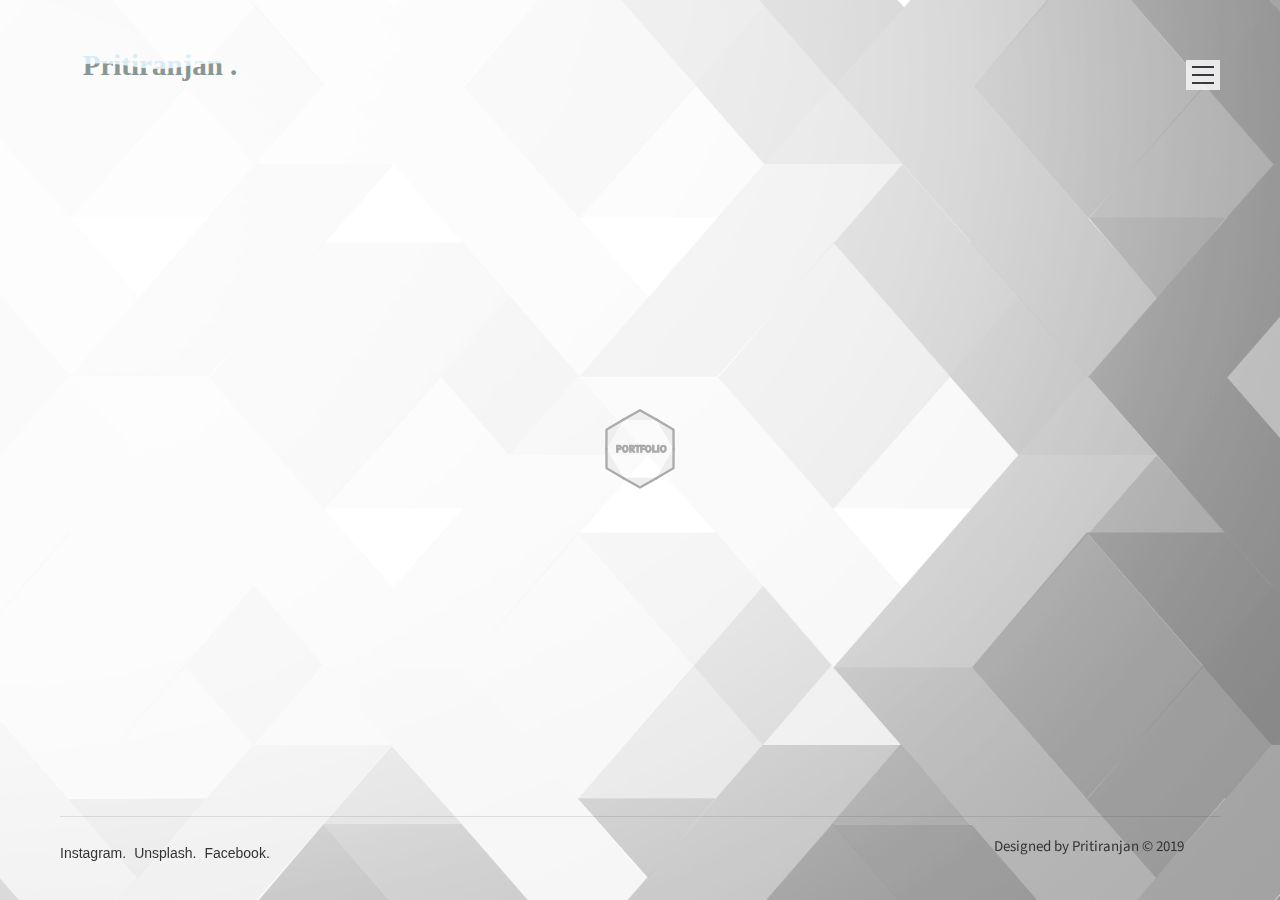
<file: index.html>
<!DOCTYPE html>
<html class="no-js">
	<head>


	<!-- Meta info -->
	<meta http-equiv="Content-Type" content="text/html;charset=utf-8">
	<meta name="viewport" content="width=device-width, initial-scale=1.0">
	<title>my website by pritiranjan</title>
	<meta content="" name="description">
	<meta name="author" content="">
	<meta name="format-detection" content="">

	<!-- Styles -->

	<link href='https://fonts.googleapis.com/css?family=Source+Sans+Pro:300,400,600' rel='stylesheet' type='text/css'>

	<link rel="stylesheet" href="https://maxcdn.bootstrapcdn.com/bootstrap/3.3.7/css/bootstrap.min.css"> 
	<link href="styles/main.css" rel="stylesheet" media="screen, print" type="text/css">
	<script src="lib/modernizr-2.6.2.js"></script>

	<style type="text/css">

  		.centered{
   		/* position:fixed;*/
			top: 50%;
			left: 50%;
   			transform: translate(-50%, -15%);
   
  			}
		@media only screen and (min-width:1000px){
		.centered{
			position:fixed;
			top: 50%;
			left: 50%;
   			transform: translate(-50%, -50%);
	
  			}

		}

		footer{
			position: fixed;
			left: 0;
			width: 100%;
			bottom: 0;
  		}

	</style>

	</head>
	<body>
		<div id="container" class="bg" style="left: 0px;">
			<section id="content" >
			
				<header>
					<div id="pfd">
						<a href="index.html">
						<div class="col-lg-3">
							<svg viewbox="0 0 100 20" style="font-weight:bold;max-width:300px;font-family:'selima' ;">
								<defs>
								<linearGradient id="gradient" x1="0" x2="0" y1="0" y2="1">
								<stop offset="5%" stop-color="#000000"/>
								<stop offset="95%" stop-color="#000000"/>
								</linearGradient>
								<pattern id="wave" x="0" y="0" width="120" height="20" patternUnits="userSpaceOnUse">
								<path id="wavePath" d="M-40 9 Q-30 7 -20 9 T0 9 T20 9 T40 9 T60 9 T80 9 T100 9 T120 9 V20 H-40z" mask="url(#mask)" fill="#5a543d"> 
								<animateTransform
								attributeName="transform"
								begin="0s"
								dur="1.5s"
								type="translate"
								from="0,0"
								to="40,0"
								repeatCount="indefinite" />
								</path>
								</pattern>
								</defs>
								<text text-anchor="middle" x="50" y="12" font-size="10" fill="url(#wave)"  fill-opacity="0.7">Pritiranjan .</text>
								<text text-anchor="middle" x="50" y="12" font-size="10" fill="#85c5e3" fill-opacity="0.3">Pritiranjan .</text>
							</svg>
						
						</div>
			
						</a>

					</div>
   					
				</header>

				<div id="">
				
					<div class="col-lg-5 centered">
						<svg version="1.1"  viewBox="0 0 320 320" fill="#eee" stroke="#aaa" stroke-linecap="round"
	 					xmlns="http://www.w3.org/2000/svg" xmlns:xlink="http://www.w3.org/1999/xlink">
  							<defs>
								<path id="r1">
	  								<animate id="p1" attributeName="d" values="m160,160l0,0 0,0;m130,110l30,-17 30,17;m130,60l30,-17 30,17;m160,20l0,0 0,0" dur="6s" repeatCount="indefinite"/>
	  								<animate attributeName="stroke-width" values="0;3;3;3;0" dur="6s" repeatCount="indefinite" begin="p1.begin"/>
								</path>
								<path id="r2">
	  								<animate attributeName="d" values="m160,160l0,0 0,0;m130,110l30,-17 30,17;m130,60l30,-17 30,17;m160,20l0,0 0,0" dur="6s" repeatCount="indefinite" begin="p1.begin+1s"/>
	  								<animate attributeName="stroke-width" values="0;3;3;3;0" dur="6s" repeatCount="indefinite" begin="p1.begin+1s"/>
								</path>
								<path id="r3">
	  								<animate attributeName="d" values="m160,160l0,0 0,0;m130,110l30,-17 30,17;m130,60l30,-17 30,17;m160,20l0,0 0,0" dur="6s" repeatCount="indefinite" begin="p1.begin+2s"/>
	  								<animate attributeName="stroke-width" values="0;3;3;3;0" dur="6s" repeatCount="indefinite" begin="p1.begin+2s"/>
								</path>
								<path id="r4">
	  								<animate id="p1" attributeName="d" values="m160,160l0,0 0,0;m130,110l30,-17 30,17;m130,60l30,-17 30,17;m160,20l0,0 0,0" dur="6s" repeatCount="indefinite" begin="p1.begin+3s"/>
	  								<animate attributeName="stroke-width" values="0;3;3;3;0" dur="6s" repeatCount="indefinite" begin="p1.begin+3s"/>
								</path>
								<path id="r5">
	  								<animate attributeName="d" values="m160,160l0,0 0,0;m130,110l30,-17 30,17;m130,60l30,-17 30,17;m160,20l0,0 0,0" dur="6s" repeatCount="indefinite" begin="p1.begin+4s"/>
	  								<animate attributeName="stroke-width" values="0;3;3;3;0" dur="6s" repeatCount="indefinite" begin="p1.begin+4s"/>
								</path>
								<path id="r6">
	  								<animate attributeName="d" values="m160,160l0,0 0,0;m130,110l30,-17 30,17;m130,60l30,-17 30,17;m160,20l0,0 0,0" dur="6s" repeatCount="indefinite" begin="p1.begin+5s"/>
	  								<animate attributeName="stroke-width" values="0;3;3;3;0" dur="6s" repeatCount="indefinite" begin="p1.begin+5s"/>
								</path>
  							</defs>
  							<use xlink:href="#r1"/>
  							<use xlink:href="#r1" transform="rotate(60 160 160)"/>
  							<use xlink:href="#r1" transform="rotate(120 160 160)"/>
  							<use xlink:href="#r1" transform="rotate(180 160 160)"/>
  							<use xlink:href="#r1" transform="rotate(240 160 160)"/>
  							<use xlink:href="#r1" transform="rotate(300 160 160)"/>
  							<use xlink:href="#r2" transform="rotate(30 160 160)"/>
  							<use xlink:href="#r2" transform="rotate(90 160 160)"/>
  							<use xlink:href="#r2" transform="rotate(150 160 160)"/>
  							<use xlink:href="#r2" transform="rotate(210 160 160)"/>
  							<use xlink:href="#r2" transform="rotate(270 160 160)"/>
  							<use xlink:href="#r2" transform="rotate(330 160 160)"/>
  							<use xlink:href="#r3"/>
  							<use xlink:href="#r3" transform="rotate(60 160 160)"/>
  							<use xlink:href="#r3" transform="rotate(120 160 160)"/>
  							<use xlink:href="#r3" transform="rotate(180 160 160)"/>
  							<use xlink:href="#r3" transform="rotate(240 160 160)"/>
  							<use xlink:href="#r3" transform="rotate(300 160 160)"/>
  							<use xlink:href="#r4" transform="rotate(30 160 160)"/>
  							<use xlink:href="#r4" transform="rotate(90 160 160)"/>
  							<use xlink:href="#r4" transform="rotate(150 160 160)"/>
  							<use xlink:href="#r4" transform="rotate(210 160 160)"/>
  							<use xlink:href="#r4" transform="rotate(270 160 160)"/>
  							<use xlink:href="#r4" transform="rotate(330 160 160)"/>
  							<use xlink:href="#r5"/>
  							<use xlink:href="#r5" transform="rotate(60 160 160)"/>
  							<use xlink:href="#r5" transform="rotate(120 160 160)"/>
  							<use xlink:href="#r5" transform="rotate(180 160 160)"/>
  							<use xlink:href="#r5" transform="rotate(240 160 160)"/>
  							<use xlink:href="#r5" transform="rotate(300 160 160)"/>
  							<use xlink:href="#r6" transform="rotate(30 160 160)"/>
  							<use xlink:href="#r6" transform="rotate(90 160 160)"/>
  							<use xlink:href="#r6" transform="rotate(150 160 160)"/>
  							<use xlink:href="#r6" transform="rotate(210 160 160)"/>
  							<use xlink:href="#r6" transform="rotate(270 160 160)"/>
  							<use xlink:href="#r6" transform="rotate(330 160 160)"/>
  							<text class="cls-2" transform="translate(129 162.04)"><tspan class="cls-5 fonc" x="15.89" y="0">PORTFOLIO</tspan></text>
						</svg>

					</div>

				</div>
			</section>

	   		<footer id="msf">
				<div class="wrapper">
				<ul id="lets-be-social">
					<li>
						<a href="https://twitter.com/" rel="external" target="_blank" title="Follow 198seven on Twitter">Instagram.</a>
					</li>
					  <li>
						<a href="http://www.pinterest.com/" rel="external" target="_blank" title="My Pinterest pins">Unsplash.</a>
					</li>
					<li>
						<a href="https://www.facebook.com/" rel="external" target="_blank" title="Be 198seven Facebook friend">Facebook.</a>
					</li>
				  
				</ul>
				
				<div id="legal">
					<span>Designed by Pritiranjan &copy; 2019 </span>
				</div>
				
				</div><!-- wrapper -->
			</footer><!-- footer -->
		</div><!-- container -->
	
	
		<nav id="toc">
			<ul>
		   <li><a href="index.html">Home.</a></li>
			<li><a href="art.html">Art.</a></li>
			<li><a href="logo.html">Logo Design.</a></li>   
			<li><a href="photography.html">Photography.</a></li>  
			<li><a href="article.html">Article.</a></li>    
			<li><a class="" href="about.html">About.</a> </li>
			<li><a href="what-i-do.html">What i do.</a> </li>
			<li><a href="images/cv.pdf">Resume</a> </li>
			</ul>
		</nav>
	   
	   
	<!--<div id="no-script">
		<div>
			<p>
				The Pyaari website is fully responsive and requires Javascript.<br>
				Please <a href="http://enable-javascript.com/">enable javascript</a> to use this site without issue.</p>
		</div>
	</div><!-- no-script -->
	
	
	<script src="ajax/jquery-1.11.0.min.js"></script>
	<script src="scripts/pyaari-main.1.0.js"></script>
	<script src="scripts/pyaari-menu.1.0.js"></script>
	<script>
		$(document).ready(function () {
			PfdMenu._ctor();
		});
	</script>
	

	<script>
		$(document).ready(function(){
		   ReadMore.init();
		})
	</script>


	</body>
</html>
</file>
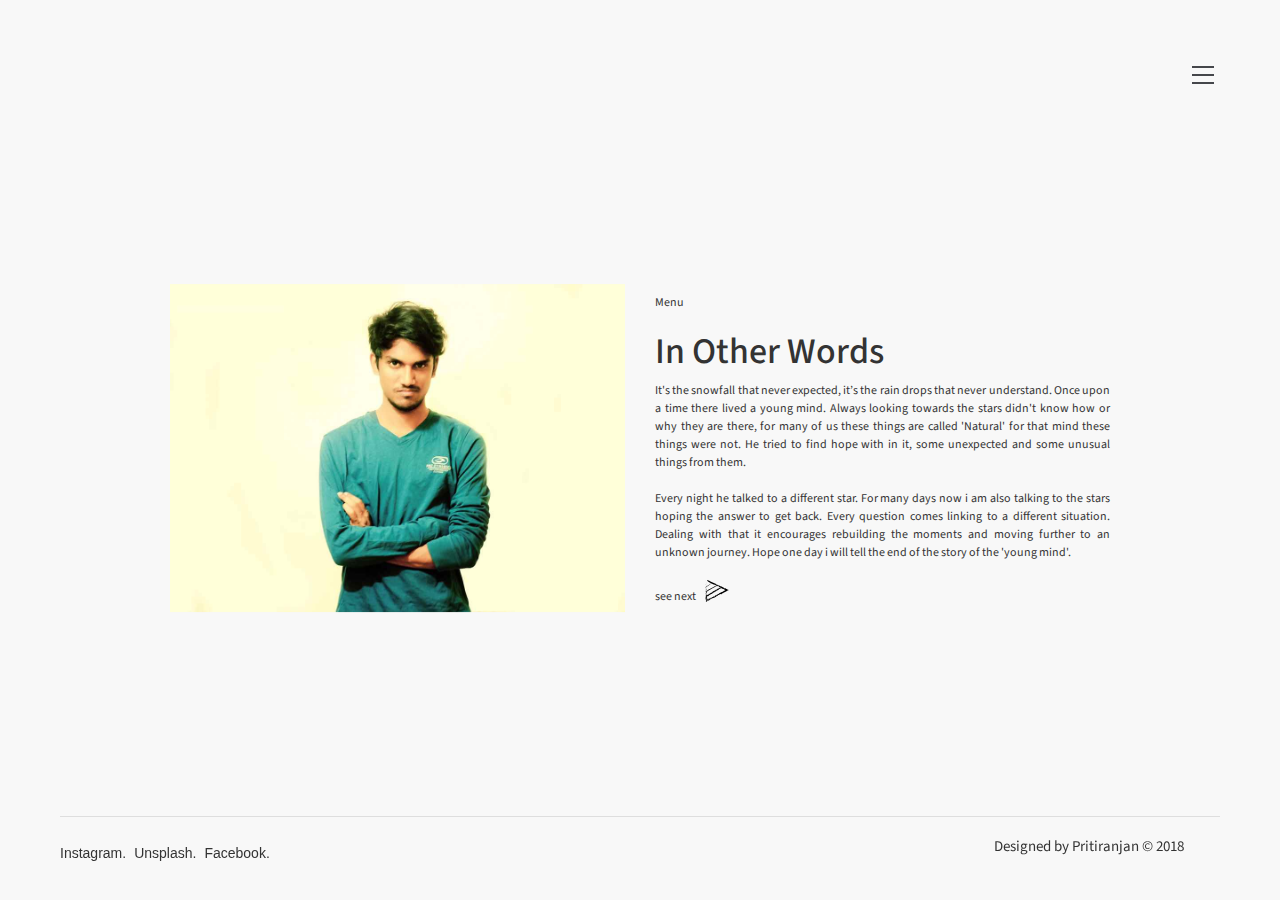
<file: about.html>
<!DOCTYPE html>
<html class="no-js">
<head>


	<!-- Meta info -->
	<meta http-equiv="Content-Type" content="text/html;charset=utf-8">
	<meta name="viewport" content="width=device-width, initial-scale=1.0">
	<title>my website by pritiranjan</title>
	<meta content="" name="description">
	<meta name="author" content="">
	<meta name="format-detection" content="">

	<!-- Styles -->

	<link href='https://fonts.googleapis.com/css?family=Source+Sans+Pro:300,400,600' rel='stylesheet' type='text/css'>

  	<link rel="stylesheet" href="https://maxcdn.bootstrapcdn.com/bootstrap/3.3.7/css/bootstrap.min.css"> 
	<link href="styles/main.css" rel="stylesheet" media="screen, print" type="text/css">
	<!--<link href="styles/style.css" rel="stylesheet" media="screen, print" type="text/css">-->
	<script src="lib/modernizr-2.6.2.js"></script>

	<style type="text/css">
		h6{
			text-align: justify;
			line-height: 18px;
			font-weight: 400;
		}
		footer{
			position: fixed;
			left: 0;
			width: 100%;
			bottom: 0;
  		}

  		.center-bar{
  			padding-top: 10%;
  		}
		.st0{font-family:'Candy Stripe (BRK)' ;
		stroke-dasharray: 1300;
		stroke-dashoffset:1300;
		animation: dash 5s linear forwards;
		fill:none;stroke:#000000;stroke-miterlimit:10;
		}

		.st1{font-size:60px;}

		@keyframes dash{
			to{
				stroke-dashoffset:0;
			}
		}
		
		.gap{
			margin-left: 2%;
		}		
		.centered{
   		position: absolute;
   		top: 50%;
   		left: 50%;
   		transform: translate(-50%, -50%);
   
  		}
  		@media screen and (max-width: 768px) {
  		.centered{
   		position: absolute;
   		top: 10%;
   		left: 0%;
   		transform: translate(0%, 0%);
   
  			}
  			footer{
			position: relative;
			left: 0;
			width: 100%;
			top: 360px;
  		}	
			}		

	</style>

</head>
<body>
	
	<div id="container" class="" style="left: 0px;">
		<section id="content" >
			
			<header>
				<div id="pfd">
					<a href="index.html">
						
					</a>
				</div>
			</header>

			<div class="container centered" style="max-width:1000px">
				
				<div class="col-lg-6">
				<!--<img class="img-responsive" src="images/work/project-detail-3.jpg">-->

					<div class="">
						<img class="img-responsive" src="images/me.jpg">
					</div>
				</div>
				<div class="col-lg-6">
				<h6><a href="index.html">Menu</a></h6>
				<h1>In Other Words</h1>
				<h6>It's the snowfall that never expected, it’s the rain drops that never understand. Once upon a time there lived a young mind. Always looking towards the stars didn't know how or why they are there, for many of us these things are called 'Natural' for that mind these things were not. He tried to find hope with in it, some unexpected and some unusual things from them.<br><br>

				Every night he talked to a different star. For many days now i am also talking to the stars hoping the answer to get back. Every question comes linking to a different situation. Dealing with that it encourages rebuilding the moments and moving further to an unknown journey. Hope one day i will tell the end of the story of the 'young mind'.
				</h6>

				<br>
				<h6 class="pull-left">see next</h6><a href="logo-dis.html"><img class="gap" src="arrow.svg" width="25"></a>


				</div>

			</div>

		</section>

	    <footer id="msf">
			<div class="wrapper">
				<ul id="lets-be-social">
					<li>
						<a href="https://twitter.com/" rel="external" target="_blank" title="Follow 198seven on Twitter">Instagram.</a>
					</li>
					  <li>
						<a href="http://www.pinterest.com/" rel="external" target="_blank" title="My Pinterest pins">Unsplash.</a>
					</li>
					<li>
						<a href="https://www.facebook.com/" rel="external" target="_blank" title="Be 198seven Facebook friend">Facebook.</a>
					</li>
				  
				</ul>
				
				<div id="legal">
					<span>Designed by Pritiranjan &copy; 2018 </span>
				</div>
				
			</div><!-- wrapper -->
		</footer><!-- footer -->

	</div><!-- container -->
	
	
	<nav id="toc">
		<ul>
		   
			<li><a href="art.html">Art.</a></li>
			<li><a href="logo.html">Logo Design.</a></li>   
			<li><a href="photography.html">Photography.</a></li>      
			<li><a class="" href="about.html">About.</a> </li>
			<li><a href="what-i-do.html">What i do.</a> </li>
			<li><a href="what-we-do.html">Resume</a> </li>
		</ul>
	</nav>
	   
	   
	<!--<div id="no-script">
		<div>
			<p>
				The Pyaari website is fully responsive and requires Javascript.<br>
				Please <a href="http://enable-javascript.com/">enable javascript</a> to use this site without issue.</p>
		</div>
	</div><!-- no-script -->
	
	
	<script src="ajax/jquery-1.11.0.min.js"></script>
	<script src="scripts/pyaari-main.1.0.js"></script>
	<script src="scripts/pyaari-menu.1.0.js"></script>
	<script>
		$(document).ready(function () {
			PfdMenu._ctor();
		});
	</script>
	

	<script>
		$(document).ready(function(){
		   ReadMore.init();
		})
	</script>


	</body>
</html>
</file>
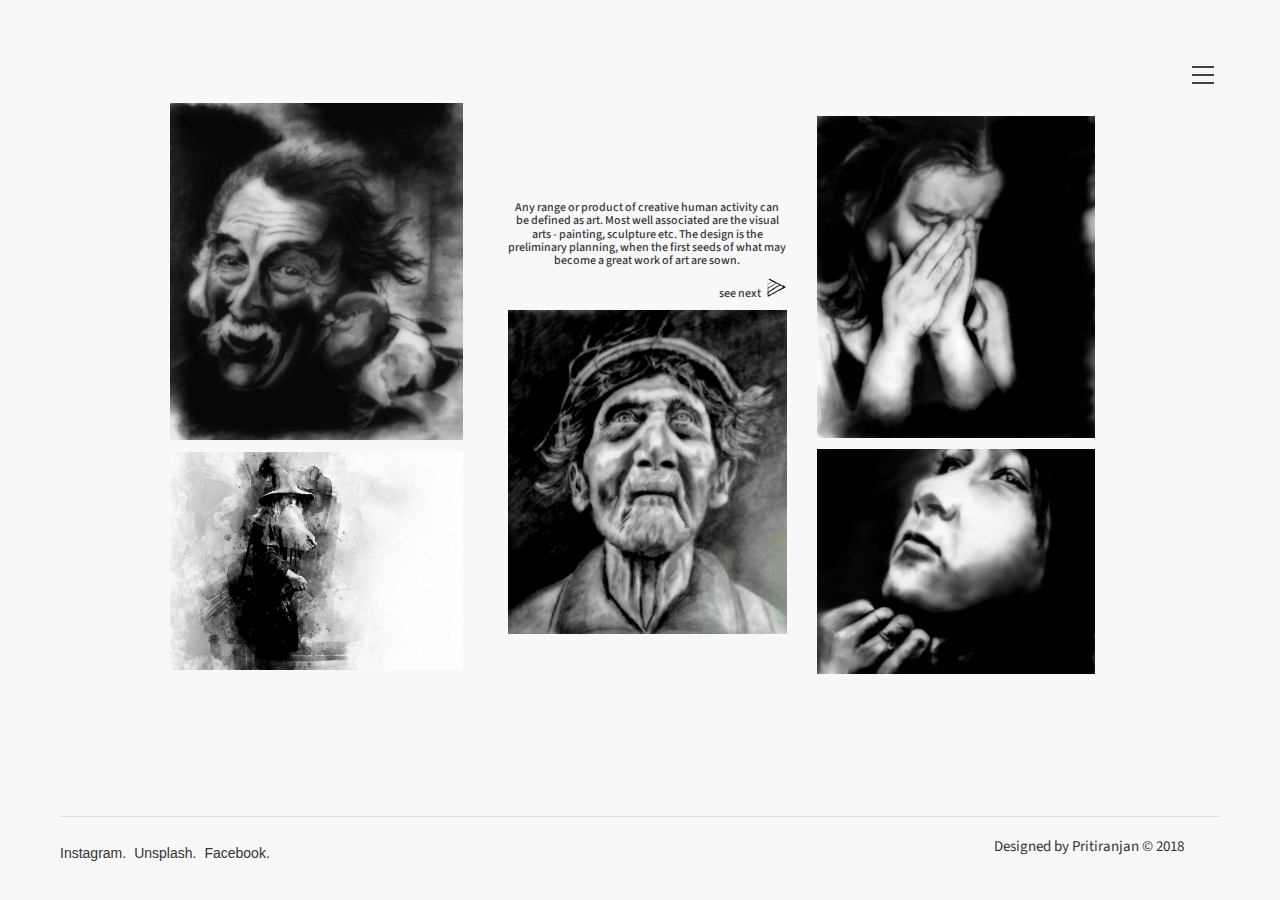
<file: art-dis.html>
<!DOCTYPE html>
<html class="no-js">
<head>


	<!-- Meta info -->
	<meta http-equiv="Content-Type" content="text/html;charset=utf-8">
	<meta name="viewport" content="width=device-width, initial-scale=1.0">
	<title>my website by pritiranjan</title>
	<meta content="" name="description">
	<meta name="author" content="">
	<meta name="format-detection" content="">

	<!-- Styles -->

	<link href='https://fonts.googleapis.com/css?family=Source+Sans+Pro:300,400,600' rel='stylesheet' type='text/css'>

  	<link rel="stylesheet" href="https://maxcdn.bootstrapcdn.com/bootstrap/3.3.7/css/bootstrap.min.css"> 
	<link href="styles/main.css" rel="stylesheet" media="screen, print" type="text/css">
	<!--<link href="styles/style.css" rel="stylesheet" media="screen, print" type="text/css">-->
	<script src="lib/modernizr-2.6.2.js"></script>

	<style type="text/css">
  		@font-face {
    font-family: 'Candy Stripe (BRK)';
    src: url('font/CandyStripeBRK.woff2') format('woff2'),
        url('font/CandyStripeBRK.woff') format('woff');
    font-weight: normal;
    font-style: normal;
}
		footer{
			position: absolute;
			left: 0;
			width: 100%;
			bottom: 0;
  		}

  		.center-bar{
  			padding-top: 8%;
  		}
		.st0{font-family:'Candy Stripe (BRK)' ;
		stroke-dasharray: 1300;
		stroke-dashoffset:1300;
		animation: dash 5s linear forwards;
		fill:none;stroke:#000000;stroke-miterlimit:10;
		}

		.st1{font-size:60px;}

		@keyframes dash{
			to{
				stroke-dashoffset:0;
			}
		}
		
		.gap{
			margin-left: 2%;
		}		
		.centered{
   		position: relative;
  			}	

  		.img-box{
  			margin-top: 4%;
  		}		
	</style>

</head>
<body>
	
	<div id="container" class="" style="left: 0px;">
		<section id="content" >
			
			<header>
				<div id="pfd">
					<a href="index.html">
						<!--<svg viewbox="0 0 100 20" style="font-weight:bold;max-width:300px;font-family:'selima' ;">
						<defs>
						<linearGradient id="gradient" x1="0" x2="0" y1="0" y2="1">
						<stop offset="5%" stop-color="#000000"/>
						<stop offset="95%" stop-color="#000000"/>
						</linearGradient>
						<pattern id="wave" x="0" y="0" width="120" height="20" patternUnits="userSpaceOnUse">
						<path id="wavePath" d="M-40 9 Q-30 7 -20 9 T0 9 T20 9 T40 9 T60 9 T80 9 T100 9 T120 9 V20 H-40z" mask="url(#mask)" fill="#5a543d"> 
						<animateTransform
							attributeName="transform"
							begin="0s"
							dur="1.5s"
							type="translate"
							from="0,0"
							to="40,0"
							repeatCount="indefinite" />
						</path>
						</pattern>
						</defs>
						<text text-anchor="middle" x="50" y="15" font-size="15" fill="url(#wave)"  fill-opacity="0.7">Pritiranjan .</text>
						<text text-anchor="middle" x="50" y="15" font-size="15" fill="#85c5e3" fill-opacity="0.3">Pritiranjan .</text>
						</svg>-->
					</a>
				</div>
			</header>

			<div class="container centered"  style="max-width:1000px">
				
				<div class="col-lg-4">
				<!--<img class="img-responsive" src="images/work/project-detail-3.jpg">-->

					<div class="">
						
						<img class="img-responsive center-bar" src="images/art/D50.jpg">
						<img class="img-responsive img-box" src="images/art/gandlaf.jpg">
					</div>
				</div>
				<div class="col-lg-8">
					
					<div class="img-box">
						<div class="col-lg-6">
							
							<a href="index.html"><svg  version="1.1" id="Layer_1" xmlns="http://www.w3.org/2000/svg" xmlns:xlink="http://www.w3.org/1999/xlink" x="0px" y="0px"
	 					viewBox="0 0 362.3 109.8" style="enable-background:new 0 0 362.3 109.8;" xml:space="preserve">
					
						<text transform="matrix(1 0 0 1 30.5627 76.1349)" class="st0 st1">Art & Design</text>
						</svg></a>
						<h6 class="text-center">
							 Any range or product of creative human activity can be defined as art. Most well associated are the visual arts - painting, sculpture etc. The design is the preliminary planning, when the first seeds of what may become a great work of art are sown.
						</h6><a href="image-show.html"><img class="gap pull-right" src="arrow.svg" width="20"><h6 class="pull-right">see next</h6></a>
						<img class="img-responsive img-box" src="images/art/D10.jpg">
						</div>
				

						<div class="col-lg-6">
							<img class="img-responsive img-box" src="images/art/D80.jpg">

							<img class="img-responsive img-box" src="images/art/D2.jpg">
						</div>
						
					</div>


				</div>

			</div>

		</section>

	    <footer id="msf">
			<div class="wrapper">
				<ul id="lets-be-social">
					<li>
						<a href="https://twitter.com/" rel="external" target="_blank" title="Follow 198seven on Twitter">Instagram.</a>
					</li>
					  <li>
						<a href="http://www.pinterest.com/" rel="external" target="_blank" title="My Pinterest pins">Unsplash.</a>
					</li>
					<li>
						<a href="https://www.facebook.com/" rel="external" target="_blank" title="Be 198seven Facebook friend">Facebook.</a>
					</li>
				  
				</ul>
				
				<div id="legal">
					<span>Designed by Pritiranjan &copy; 2018 </span>
				</div>
				
			</div><!-- wrapper -->
		</footer><!-- footer -->

	</div><!-- container -->
	
	
	<nav id="toc">
		<ul>
		    <li><a href="index.html">Home.</a></li>
			<li><a href="about.html">Art.</a></li>
			<li><a href="logo.html">Logo Design.</a></li>   
			<li><a href="photography.html">Photography.</a></li> 
			<li><a href="article.html">Article.</a></li>       
			<li><a class="" href="about.html">About.</a> </li>
			<li><a href="what-i-do.html">What i do.</a> </li>
			<li><a href="images/cv.pdf">Resume</a> </li>
		</ul>
	</nav>
	   
	   
	<!--<div id="no-script">
		<div>
			<p>
				The Pyaari website is fully responsive and requires Javascript.<br>
				Please <a href="http://enable-javascript.com/">enable javascript</a> to use this site without issue.</p>
		</div>
	</div><!-- no-script -->
	
	
	<script src="ajax/jquery-1.11.0.min.js"></script>
	<script src="scripts/pyaari-main.1.0.js"></script>
	<script src="scripts/pyaari-menu.1.0.js"></script>
	<script>
		$(document).ready(function () {
			PfdMenu._ctor();
		});
	</script>
	

	<script>
		$(document).ready(function(){
		   ReadMore.init();
		})
	</script>


	</body>
</html>
</file>
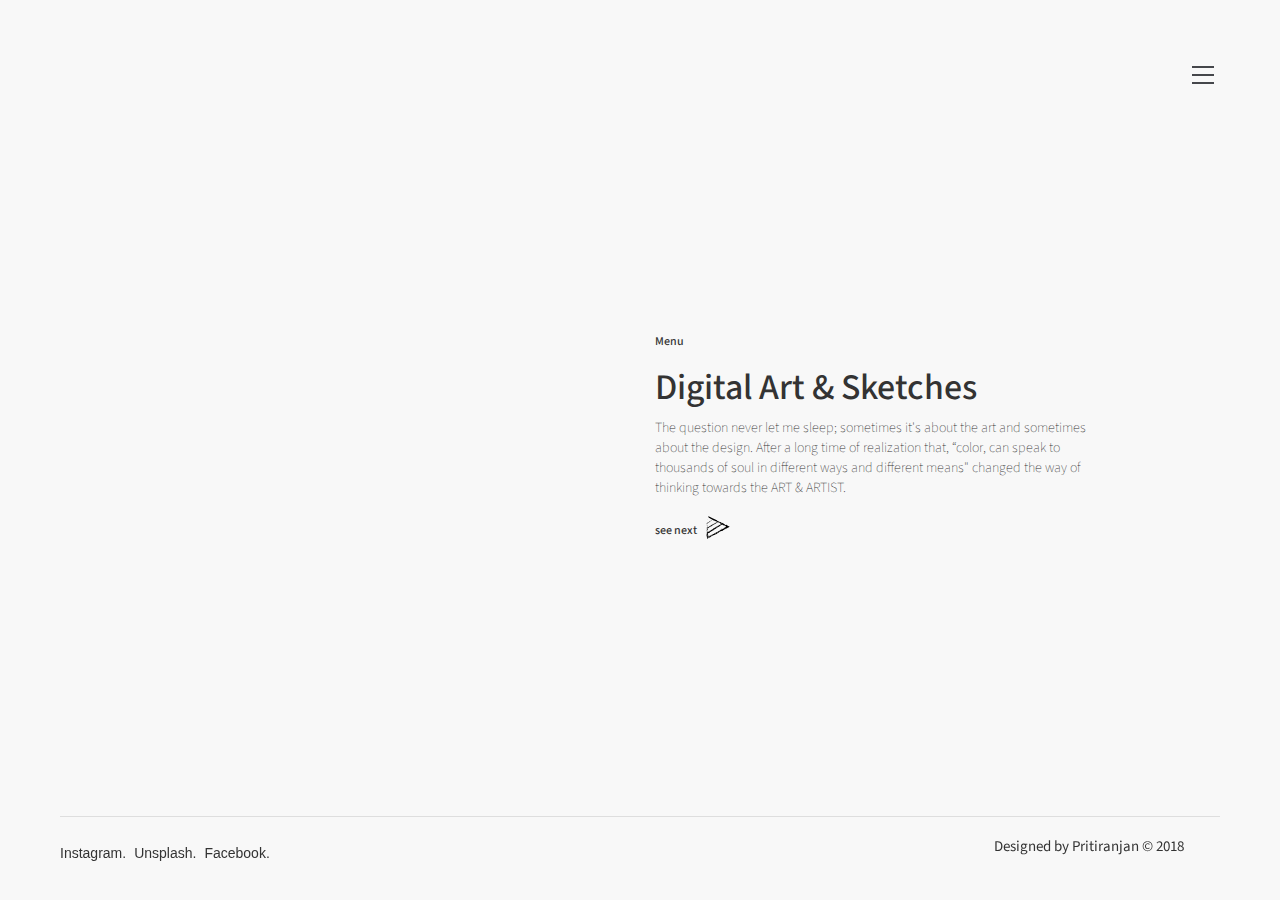
<file: art.html>
<!DOCTYPE html>
<html class="no-js">
<head>


	<!-- Meta info -->
	<meta http-equiv="Content-Type" content="text/html;charset=utf-8">
	<meta name="viewport" content="width=device-width, initial-scale=1.0">
	<title>my website by pritiranjan</title>
	<meta content="" name="description">
	<meta name="author" content="">
	<meta name="format-detection" content="">

	<!-- Styles -->

	<link href='https://fonts.googleapis.com/css?family=Source+Sans+Pro:300,400,600' rel='stylesheet' type='text/css'>

  	<link rel="stylesheet" href="https://maxcdn.bootstrapcdn.com/bootstrap/3.3.7/css/bootstrap.min.css"> 
	<link href="styles/main.css" rel="stylesheet" media="screen, print" type="text/css">
	<!--<link href="styles/style.css" rel="stylesheet" media="screen, print" type="text/css">-->
	<script src="lib/modernizr-2.6.2.js"></script>

	<style type="text/css">
  	
		footer{
			position: fixed;
			left: 0;
			width: 100%;
			bottom: 0;
  		}

  		.center-bar{
  			padding-top: 10%;
  		}
		.st0,.st1{font-family:'Candy Stripe (BRK)' ;
		stroke-dasharray: 1300;
		stroke-dashoffset:1300;
		animation: dash 5s linear forwards;
		fill:none;stroke:#000000;stroke-miterlimit:10;
		}

		

		@keyframes dash{
			to{
				stroke-dashoffset:0;
			}
		}
		
		.gap{
		margin-left: 2%;
		}		
		.centered{
   		position: absolute;
   		top: 50%;
   		left: 50%;
   		transform: translate(-50%, -50%);
   
  			}	

  		@media screen and (max-width: 768px) {
  		.centered{
   		position: absolute;
   		top: 0%;
   		left: 0%;
   		transform: translate(0%, 0%);
   
  			}	
  			footer{
			position: relative;
			left: 0;
			width: 100%;
			top: 500px;
  		}
			}		
	</style>

</head>
<body>
	
	<div id="container" class="" style="left: 0px;">
		<section id="content" >
			
			<header>
				<div id="pfd">
					<a href="index.html">
						
					</a>
				</div>
			</header>

			<div class="container centered" style="max-width:1000px">
				
				<div class="col-lg-4 col-lg-offset-2">
				<!--<img class="img-responsive" src="images/work/project-detail-3.jpg">-->

					<div class="">
						<svg version="1.1" id="Layer_1" xmlns="http://www.w3.org/2000/svg" xmlns:xlink="http://www.w3.org/1999/xlink" x="0px" y="0px"
	 viewBox="0 0 220 331" style="enable-background:new 0 0 220 331;" xml:space="preserve">

<image style="display:none;overflow:visible;"  xlink:href="[data-uri]" transform="matrix(1.0833 0 0 1.0833 -100 -43)">
</image>
<polygon class="st0" points="32.5,18.5 57.5,39.5 85.4,79.5 96.5,95.5 107.5,113.5 119.5,94.5 131.5,77.5 158.5,38.5 185.5,16.5 
	194.5,45.5 203.5,104.5 190.5,119.5 204.5,135.5 197.5,184.5 204.5,216.5 194.5,223.5 190.5,248.5 174.5,255.5 173.5,259.5 
	107.5,318.5 40.5,256.5 42.5,252.5 29.5,242.5 25.5,214.5 11.5,202.5 20.5,169.5 13.5,131.5 27.5,114.5 19.5,98.5 22.5,45.5 "/>
<line class="st0" x1="85.5" y1="79.5" x2="109.5" y2="72.5"/>
<polygon class="st0" points="127.5,90.5 179.5,30.5 179.5,44.5 135.5,113.5 "/>
<polygon class="st0" points="36.5,31.5 34.5,49.5 49.5,82.5 80.5,117.5 77.5,83.5 "/>
<polygon class="st0" points="27.1,116.4 41.2,139.5 63.5,121.4 27.1,114.3 21,62 37.2,101.3 "/>
<polygon class="st0" points="107.5,113.5 93.5,133.5 85.5,203.5 108.5,173.5 127.5,204.5 120.5,130.5 "/>
<polygon class="st0" points="106.5,139.5 95.5,154.5 108.5,173.5 120.5,153.5 "/>
<path class="st0" d="M31.5,125l-11,44.5l8,7l14-17l6,8l2,14l6-9l8,4l25.5-15l-0.5-2l-8-5c0,0-9,15-21,0c-12,2-12,2-12,2l0,0l5-6
	l-12-11L31.5,125z"/>
<path class="st0" d="M125.5,159.5l6-3c0,0,13,14,22-3c7,1,9,2,9,2l-2,25l-7-10l-4,6L125.5,159.5z"/>
<polygon class="st0" points="150.5,121.5 177.5,108.5 190.5,119.5 "/>
<polygon class="st0" points="150.5,121.5 171.5,138.5 162.5,155.5 186.5,190.5 156.5,219.5 155.5,228.5 177.5,222.5 174.5,236.5 
	204.5,216.5 184.5,128.5 190.5,119.5 "/>
<polygon class="st0" points="28.5,176.5 56.5,217.5 69.5,211.5 69.5,234.5 58.9,228.3 57.5,227.5 42.5,219.5 "/>
<polygon class="st0" points="89.5,168.5 80.5,173.5 68.5,193.5 69.5,211.5 84.5,205.5 "/>
<polygon class="st0" points="124,168 133.2,170.9 145.5,192.5 143.5,214 127.5,204.5 "/>
<path class="st0" d="M120.5,130.5l15-17l5-6.5c0,0,11,4.5,5,13.5s-22,32-22,32L120.5,130.5z"/>
<path class="st0" d="M80.5,117.5l12,14l-1.5,21l-25.5-30c0,0-9-19,9-12.5"/>
<path class="st0" d="M86.6,203l20.3-9.2c0.4-0.2,0.8-0.1,1.1,0l18.8,10.3c0.5,0.2,0.7,0.7,0.6,1.3c-0.2,1.6-1.2,4.8-4.9,5.9
	c-0.5,0.2-0.9,0.7-0.9,1.2c0.1,3.6-2.1,17-14.1,19c-1.8-0.4-12.9-2.3-15.9-16.2c0-0.3-0.2-0.5-0.3-0.7c-0.3-0.2-0.7-1-1.3-2.1
	c-0.3-0.5-0.6-1-0.8-1.6c-1.1-2.2-2.4-4.9-3.1-6.3C85.7,204,86,203.3,86.6,203z"/>
<path class="st0" d="M107.2,206l11.7,4.7c1.3,0.5,2,1.8,1.9,3.1v0c-0.2,2.1-2.3,3.4-4.2,2.6l-8.5-3.4c-0.7-0.3-1.6-0.3-2.3,0
	l-8.8,3.6c-1.3,0.5-2.8,0.1-3.7-1l0,0c-1.2-1.6-0.6-3.8,1.2-4.7l10.3-4.8C105.6,205.7,106.5,205.7,107.2,206z"/>
<polyline class="st0" points="53.5,150.5 66.5,145.5 79.5,146.5 86.1,151.8 89.5,154.5 87.5,159.5 "/>
<polyline class="st0" points="123.5,157.5 135.5,147.5 151.5,146.5 163.5,153.5 "/>
<polyline class="st0" points="57.5,227.5 64.5,259.5 107.5,253.5 151.5,259.5 155.5,228.5 145.5,236.5 143.5,215.5 156.5,219.5 "/>
<path class="st0" d="M69.5,234.5c0,0,16,20,37,1c15,9,21,19,39,1"/>
<path class="st0" d="M85,244c0,0,18.2,14,37.5,1.6"/>
<polyline class="st0" points="67.5,259.5 105.5,306.5 151.5,259.5 "/>
<line class="st0" x1="107.5" y1="253" x2="105.5" y2="306.5"/>
<polyline class="st0" points="83.5,280 107.5,253.5 129.5,281.5 "/>
<polyline class="st0" points="177.5,222.5 186.5,190.5 203.5,214 "/>
<line class="st0" x1="96" y1="94" x2="80" y2="115.5"/>
<polyline class="st0" points="133.5,115 119.2,93.7 109,73 109,73 "/>
<polyline class="st0" points="96.5,95.5 109.5,72.5 129.5,79.5 "/>
<polyline class="st0" points="42.5,219.5 43,257.5 64.5,259.5 "/>
<polyline class="st0" points="152,259.5 173.5,259.5 174.5,236.5 "/>
<path class="st0" d="M68.5,145.5c0,0-3,6,4,10c0,0,7,1,7-9"/>
<path class="st0" d="M135.5,147.5c0,0-2,10,7,9c0,0,5,0,5-10"/>
<line class="st0" x1="48.5" y1="156.5" x2="48.5" y2="167.5"/>
<line class="st0" x1="177.5" y1="108.5" x2="196" y2="60"/>
<line class="st0" x1="55" y1="176" x2="68.5" y2="193.5"/>
<line class="st0" x1="158.5" y1="176.5" x2="145" y2="198.5"/>
<line class="st0" x1="166.5" y1="161.5" x2="161.5" y2="171"/>
<line class="st0" x1="39.5" y1="163.5" x2="46.5" y2="164.5"/>
<line class="st0" x1="37.5" y1="165.5" x2="48.5" y2="167.5"/>
<line class="st0" x1="35.5" y1="167.5" x2="48.5" y2="169.5"/>
<line class="st0" x1="33.5" y1="170.5" x2="34.5" y2="169.5"/>
<line class="st0" x1="34.5" y1="169.5" x2="48.5" y2="171.5"/>
<line class="st0" x1="32.5" y1="171.5" x2="49.5" y2="174.5"/>
<line class="st0" x1="30.5" y1="174.5" x2="49.5" y2="177.5"/>
<line class="st0" x1="28.5" y1="176.5" x2="50.5" y2="181.5"/>
<line class="st0" x1="50.5" y1="181.5" x2="59.5" y2="182.5"/>
<line class="st0" x1="52.5" y1="178.5" x2="57.5" y2="179.5"/>
<line class="st0" x1="31.5" y1="180.5" x2="63.5" y2="186.5"/>
<line class="st0" x1="33.5" y1="184.5" x2="66.5" y2="190.5"/>
<line class="st0" x1="37.5" y1="189.5" x2="68.5" y2="195.5"/>
<line class="st0" x1="40.5" y1="193.5" x2="68.5" y2="199.5"/>
<line class="st0" x1="43.5" y1="197.5" x2="69.5" y2="202.5"/>
<line class="st0" x1="45.5" y1="201.5" x2="69.5" y2="206.5"/>
<line class="st0" x1="48.5" y1="206.5" x2="68.5" y2="211.5"/>
<line class="st0" x1="47.5" y1="204.5" x2="69.5" y2="209.5"/>
<line class="st0" x1="51.5" y1="209.5" x2="65.5" y2="213.5"/>
<line class="st0" x1="53.5" y1="212.5" x2="62.5" y2="214.5"/>
<line class="st0" x1="143.5" y1="213.5" x2="163.5" y2="212.5"/>
<line class="st0" x1="145.5" y1="200.5" x2="180.5" y2="196.5"/>
<line class="st0" x1="144.5" y1="203.5" x2="175.5" y2="200.5"/>
<line class="st0" x1="145.5" y1="196.5" x2="186.5" y2="190.5"/>
<line class="st0" x1="149.5" y1="191.5" x2="183.5" y2="186.5"/>
<line class="st0" x1="152.5" y1="186.5" x2="180.5" y2="181.5"/>
<line class="st0" x1="156.5" y1="180.5" x2="160.5" y2="180.5"/>
<line class="st0" x1="161.5" y1="180.5" x2="176.5" y2="177.5"/>
<line class="st0" x1="161.5" y1="174.5" x2="173.5" y2="171.5"/>
<line class="st0" x1="161.5" y1="170.5" x2="170.5" y2="168.5"/>
<line class="st0" x1="163.5" y1="166.5" x2="168.5" y2="165.5"/>
<line class="st0" x1="144.5" y1="209.5" x2="167.5" y2="208.5"/>
<line class="st0" x1="144.5" y1="206.5" x2="171.5" y2="204.5"/>
<line class="st0" x1="147.5" y1="216.5" x2="160.5" y2="215.5"/>
<line class="st0" x1="154.5" y1="183.5" x2="178.5" y2="179.5"/>
<line class="st0" x1="151.5" y1="188.5" x2="181.5" y2="184.5"/>
<line class="st0" x1="161.5" y1="177.5" x2="175.5" y2="174.5"/>
<line class="st0" x1="129.5" y1="88.5" x2="138.5" y2="109.5"/>
<line class="st0" x1="131.5" y1="86.5" x2="141.5" y2="104.5"/>
<line class="st0" x1="134.5" y1="82.5" x2="143.5" y2="99.5"/>
<line class="st0" x1="137.5" y1="79.5" x2="146.5" y2="95.5"/>
<line class="st0" x1="139.5" y1="76.5" x2="149.5" y2="92.5"/>
<line class="st0" x1="142.5" y1="73.5" x2="151.5" y2="88.5"/>
<line class="st0" x1="145.5" y1="70.5" x2="153.5" y2="85.5"/>
<line class="st0" x1="147.5" y1="66.5" x2="155.5" y2="81.5"/>
<line class="st0" x1="150.5" y1="64.5" x2="157.5" y2="78.5"/>
<line class="st0" x1="152.5" y1="61.5" x2="159.5" y2="75.5"/>
<line class="st0" x1="155.5" y1="58.5" x2="161.5" y2="72.5"/>
<line class="st0" x1="157.5" y1="55.5" x2="163.5" y2="69.5"/>
<line class="st0" x1="159.5" y1="53.5" x2="165.5" y2="66.5"/>
<line class="st0" x1="161.5" y1="50.5" x2="167.5" y2="62.5"/>
<line class="st0" x1="163.5" y1="49.5" x2="169.5" y2="60.5"/>
<line class="st0" x1="165.5" y1="46.5" x2="171.5" y2="57.5"/>
<line class="st0" x1="167.5" y1="44.5" x2="173.5" y2="54.5"/>
<line class="st0" x1="169.5" y1="41.5" x2="175.5" y2="50.5"/>
<line class="st0" x1="171.5" y1="39.5" x2="177.5" y2="47.5"/>
<line class="st0" x1="173.5" y1="37.5" x2="179.5" y2="45.5"/>
<line class="st0" x1="175.5" y1="35.5" x2="179.5" y2="41.5"/>
<line class="st0" x1="176.5" y1="33.5" x2="179.5" y2="36.5"/>
<line class="st0" x1="77.5" y1="83.5" x2="67.5" y2="102.5"/>
<line class="st0" x1="77.5" y1="90.5" x2="69.5" y2="104.5"/>
<line class="st0" x1="78.5" y1="95.5" x2="71.5" y2="106.5"/>
<line class="st0" x1="79.5" y1="100.5" x2="73.5" y2="108.5"/>
<line class="st0" x1="79.5" y1="105.5" x2="74.5" y2="111.5"/>
<line class="st0" x1="79.5" y1="109.5" x2="76.5" y2="112.5"/>
<line class="st0" x1="75.5" y1="81.5" x2="64.5" y2="99.5"/>
<line class="st0" x1="73.5" y1="78.5" x2="61.5" y2="95.5"/>
<line class="st0" x1="70.5" y1="75.5" x2="58.5" y2="92.5"/>
<line class="st0" x1="67.5" y1="71.5" x2="55.5" y2="88.5"/>
<line class="st0" x1="64.5" y1="67.5" x2="52.5" y2="85.5"/>
<line class="st0" x1="62.5" y1="64.5" x2="49.5" y2="83.5"/>
<line class="st0" x1="59.5" y1="61.5" x2="47.5" y2="78.5"/>
<line class="st0" x1="57.5" y1="58.5" x2="46.5" y2="75.5"/>
<line class="st0" x1="54.5" y1="54.5" x2="44.5" y2="71.5"/>
<line class="st0" x1="52.5" y1="51.5" x2="42.5" y2="66.5"/>
<line class="st0" x1="50.5" y1="48.5" x2="40.5" y2="62.5"/>
<line class="st0" x1="47.5" y1="45.5" x2="38.5" y2="57.5"/>
<line class="st0" x1="45.5" y1="42.5" x2="36.5" y2="54.5"/>
<line class="st0" x1="42.5" y1="39.5" x2="34.5" y2="49.5"/>
<line class="st0" x1="40.5" y1="36.5" x2="35.5" y2="42.5"/>
<line class="st0" x1="69.5" y1="146" x2="69.5" y2="153.5"/>
<line class="st0" x1="71.5" y1="145.5" x2="71.5" y2="154.5"/>
<line class="st0" x1="73.5" y1="145.5" x2="73.5" y2="155"/>
<line class="st0" x1="75.5" y1="146.5" x2="75.5" y2="155"/>
<line class="st0" x1="137.5" y1="147.5" x2="137.5" y2="155.5"/>
<line class="st0" x1="139.5" y1="147.5" x2="139.5" y2="156.5"/>
<line class="st0" x1="141.5" y1="147.5" x2="141.5" y2="156.5"/>
<line class="st0" x1="143.5" y1="147.5" x2="143.5" y2="156.5"/>
<line class="st0" x1="77.5" y1="146.5" x2="77.5" y2="153.5"/>
<line class="st0" x1="145.5" y1="147.5" x2="145.5" y2="154.5"/>
<line class="st0" x1="95.5" y1="216.5" x2="95.5" y2="223.5"/>
<line class="st0" x1="98.5" y1="215.5" x2="98.5" y2="226.5"/>
<line class="st0" x1="101.5" y1="214.5" x2="101.5" y2="229.5"/>
<line class="st0" x1="109.5" y1="213.5" x2="109.5" y2="231.5"/>
<line class="st0" x1="113.5" y1="215.5" x2="113.5" y2="228.5"/>
<line class="st0" x1="116.5" y1="216.5" x2="116.5" y2="226.5"/>
<line class="st0" x1="105.5" y1="213" x2="105.5" y2="231"/>
<line class="st0" x1="119.5" y1="215.5" x2="119.5" y2="221.5"/>
<line class="st0" x1="107.5" y1="257.5" x2="85.5" y2="281.5"/>
<line class="st0" x1="106.5" y1="262.5" x2="88.5" y2="284.5"/>
<line class="st0" x1="106.5" y1="267.5" x2="90.5" y2="287.5"/>
<line class="st0" x1="106.5" y1="273.5" x2="92.5" y2="290.5"/>
<line class="st0" x1="106.5" y1="278.5" x2="94.5" y2="293.5"/>
<line class="st0" x1="106.5" y1="283.5" x2="97.5" y2="295.5"/>
<line class="st0" x1="106.5" y1="288.5" x2="99.5" y2="299.5"/>
<line class="st0" x1="106.5" y1="293.5" x2="101.5" y2="301.5"/>
<line class="st0" x1="107.5" y1="258.5" x2="127.5" y2="283.5"/>
<line class="st0" x1="107.5" y1="262.5" x2="124.5" y2="286.5"/>
<line class="st0" x1="106.5" y1="267.5" x2="122.5" y2="289.5"/>
<line class="st0" x1="106.5" y1="273.5" x2="119.5" y2="291.5"/>
<line class="st0" x1="106.5" y1="278.5" x2="117.5" y2="294.5"/>
<line class="st0" x1="106.5" y1="283.5" x2="115.5" y2="296.5"/>
<line class="st0" x1="105.5" y1="288.5" x2="112.5" y2="298.5"/>
<line class="st0" x1="105.5" y1="293.5" x2="110.5" y2="302.5"/>
<line class="st0" x1="100.5" y1="147.5" x2="100.5" y2="160.5"/>
<line class="st0" x1="107.5" y1="140.5" x2="108.5" y2="173.5"/>
<line class="st0" x1="111.5" y1="144.5" x2="112.5" y2="166.5"/>
<line class="st0" x1="115.5" y1="148.5" x2="116.5" y2="159.5"/>
<line class="st0" x1="104.5" y1="141.5" x2="104.5" y2="166.5"/>
<line class="st0" x1="91.5" y1="243.5" x2="91.5" y2="247.5"/>
<line class="st0" x1="96.5" y1="242.5" x2="96.5" y2="249.5"/>
<line class="st0" x1="100.5" y1="240.5" x2="100.5" y2="250.5"/>
<line class="st0" x1="104.5" y1="236.5" x2="104.5" y2="250.5"/>
<line class="st0" x1="108.5" y1="236.5" x2="108.5" y2="250"/>
<line class="st0" x1="116.5" y1="242.5" x2="116.5" y2="248.5"/>
<line class="st0" x1="112.5" y1="240" x2="112.5" y2="249.5"/>
<line class="st0" x1="70.5" y1="108.5" x2="64.5" y2="119.5"/>
<line class="st0" x1="74.5" y1="111.5" x2="67.5" y2="124.5"/>
<line class="st0" x1="78.5" y1="115.5" x2="71.5" y2="129.5"/>
<line class="st0" x1="82.5" y1="119.5" x2="75.5" y2="134.5"/>
<line class="st0" x1="85.5" y1="122.5" x2="78.5" y2="138.5"/>
<line class="st0" x1="88.5" y1="126.5" x2="82.5" y2="141.5"/>
<line class="st0" x1="91.5" y1="130.5" x2="85.5" y2="146.5"/>
<line class="st0" x1="120.5" y1="129.5" x2="128.5" y2="145.5"/>
<line class="st0" x1="123.5" y1="126.5" x2="131.5" y2="141.5"/>
<line class="st0" x1="126.5" y1="123.5" x2="134.5" y2="135.5"/>
<line class="st0" x1="129.5" y1="119.5" x2="137.5" y2="132.5"/>
<line class="st0" x1="132.5" y1="116.5" x2="140.5" y2="126.5"/>
<line class="st0" x1="135.5" y1="112.5" x2="144.5" y2="121.5"/>
<line class="st0" x1="139.5" y1="109.5" x2="147.5" y2="116.5"/>
</svg>
					</div>
				</div>
				<div class="col-lg-6 center-bar">
				<h6><a href="index.html">Menu</a></h6>
				<h1>Digital Art & Sketches</h1>
				<h5>The question never let me sleep; sometimes it's about the art and sometimes about the design. After a long time of realization that, “color, can speak to thousands of soul in different ways and different means" changed the way of thinking towards the ART & ARTIST.</h5>

				<br>
				<h6 class="pull-left">see next</h6><a href="art-dis.html"><img class="gap" src="arrow.svg" width="25"></a>


				</div>

			</div>

		</section>

	    <footer id="msf">
			<div class="wrapper">
				<ul id="lets-be-social">
					<li>
						<a href="https://twitter.com/" rel="external" target="_blank" title="Follow 198seven on Twitter">Instagram.</a>
					</li>
					  <li>
						<a href="http://www.pinterest.com/" rel="external" target="_blank" title="My Pinterest pins">Unsplash.</a>
					</li>
					<li>
						<a href="https://www.facebook.com/" rel="external" target="_blank" title="Be 198seven Facebook friend">Facebook.</a>
					</li>
				  
				</ul>
				
				<div id="legal">
					<span>Designed by Pritiranjan &copy; 2018 </span>
				</div>
				
			</div><!-- wrapper -->
		</footer><!-- footer -->

	</div><!-- container -->
	
	
	<nav id="toc">
		<ul>
		    <li><a href="index.html">Home.</a></li>
			<li><a href="art.html">Art.</a></li>
			<li><a href="logo.html">Logo Design.</a></li>   
			<li><a href="photography.html">Photography.</a></li> 
			<li><a href="article.html">Article.</a></li>       
			<li><a class="" href="about.html">About.</a> </li>
			<li><a href="what-i-do.html">What i do.</a> </li>
			<li><a href="images/cv.pdf">Resume</a> </li>
		</ul>
	</nav>
	   
	   
	<!--<div id="no-script">
		<div>
			<p>
				The Pyaari website is fully responsive and requires Javascript.<br>
				Please <a href="http://enable-javascript.com/">enable javascript</a> to use this site without issue.</p>
		</div>
	</div><!-- no-script -->
	
	
	<script src="ajax/jquery-1.11.0.min.js"></script>
	<script src="scripts/pyaari-main.1.0.js"></script>
	<script src="scripts/pyaari-menu.1.0.js"></script>
	<script>
		$(document).ready(function () {
			PfdMenu._ctor();
		});
	</script>
	

	<script>
		$(document).ready(function(){
		   ReadMore.init();
		})
	</script>


	</body>
</html>
</file>
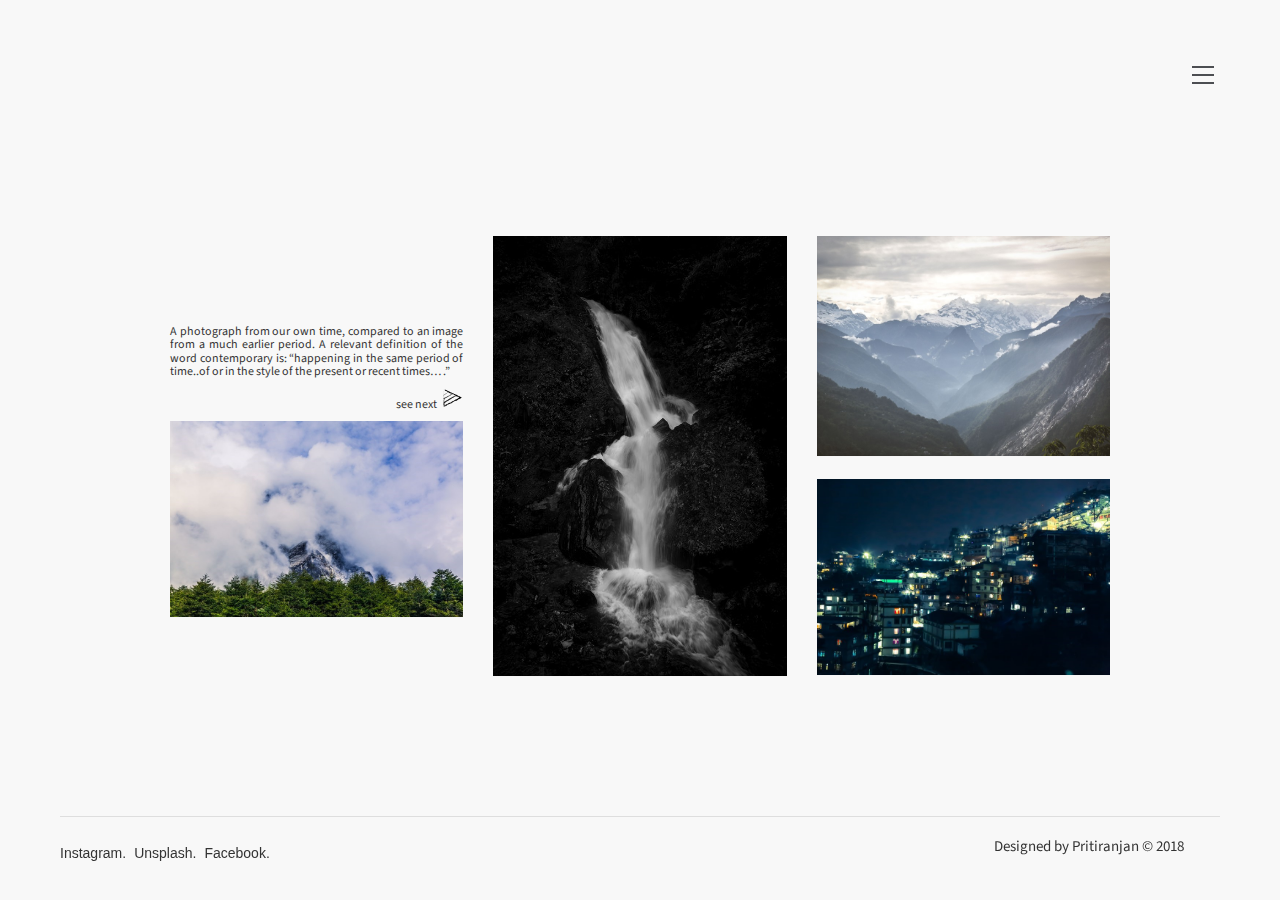
<file: image-show.html>
<!DOCTYPE html>
<html class="no-js">
<head>


	<!-- Meta info -->
	<meta http-equiv="Content-Type" content="text/html;charset=utf-8">
	<meta name="viewport" content="width=device-width, initial-scale=1.0">
	<title>my website by pritiranjan</title>
	<meta content="" name="description">
	<meta name="author" content="">
	<meta name="format-detection" content="">

	<!-- Styles -->

	<link href='https://fonts.googleapis.com/css?family=Source+Sans+Pro:300,400,600' rel='stylesheet' type='text/css'>

  	<link rel="stylesheet" href="https://maxcdn.bootstrapcdn.com/bootstrap/3.3.7/css/bootstrap.min.css"> 
	<link href="styles/main.css" rel="stylesheet" media="screen, print" type="text/css">
	<!--<link href="styles/style.css" rel="stylesheet" media="screen, print" type="text/css">-->
	<script src="lib/modernizr-2.6.2.js"></script>

	<style type="text/css">
	@font-face {
    font-family: 'Candy Stripe (BRK)';
    src: url('font/CandyStripeBRK.woff2') format('woff2'),
        url('font/CandyStripeBRK.woff') format('woff');
    font-weight: normal;
    font-style: normal;
}

  		.text-right{
  			text-align: justify;
  		}
  		h6{
  			font-weight: 400;
  		}
		footer{
			position: fixed;
			left: 0;
			width: 100%;
			bottom: 0;
  		}

  		.center-bar{
  			padding-top: 8%;
  		}
		.st0{font-family:'Candy Stripe (BRK)';
		stroke-dasharray: 1300;
		stroke-dashoffset:1300;
		animation: dash 5s linear forwards;
		fill:none;stroke:#000000;stroke-miterlimit:10;
		}

		.st1{font-size:60px;}

		@keyframes dash{
			to{
				stroke-dashoffset:0;
			}
		}
		
		.gap{
			margin-left: 2%;
		}		
		.centered{
   		position: absolute;
   		top: 50%;
   		left: 50%;
   		transform: translate(-50%, -50%);
   
  			}	

  		.img-box{
  			padding-top: 4%;
  		}	

  		@media screen and (max-width: 768px) {
  		.centered{
   		position: absolute;
   		top: 10%;
   		left: 0%;
   		transform: translate(0%, 0%);
   
  			}	

		.t1{
			text-align: center;
			border: 2px solid #333;
			font-size: 80px;
		}

		.img-responsive{
			padding: 2%;
		}

  			footer{
			display:none;
  		}
			}				
	</style>

</head>
<body>
	
	<div id="container" class="" style="left: 0px;">
		<section id="content" >
			
			<header>
				<div id="pfd">
					<a href="index.html">
						<!--<svg viewbox="0 0 100 20" style="font-weight:bold;max-width:300px;font-family:'selima' ;">
						<defs>
						<linearGradient id="gradient" x1="0" x2="0" y1="0" y2="1">
						<stop offset="5%" stop-color="#000000"/>
						<stop offset="95%" stop-color="#000000"/>
						</linearGradient>
						<pattern id="wave" x="0" y="0" width="120" height="20" patternUnits="userSpaceOnUse">
						<path id="wavePath" d="M-40 9 Q-30 7 -20 9 T0 9 T20 9 T40 9 T60 9 T80 9 T100 9 T120 9 V20 H-40z" mask="url(#mask)" fill="#5a543d"> 
						<animateTransform
							attributeName="transform"
							begin="0s"
							dur="1.5s"
							type="translate"
							from="0,0"
							to="40,0"
							repeatCount="indefinite" />
						</path>
						</pattern>
						</defs>
						<text text-anchor="middle" x="50" y="15" font-size="15" fill="url(#wave)"  fill-opacity="0.7">Pritiranjan .</text>
						<text text-anchor="middle" x="50" y="15" font-size="15" fill="#85c5e3" fill-opacity="0.3">Pritiranjan .</text>
						</svg>-->
					</a>
				</div>
			</header>

				<div class="container centered" style="max-width:1000px">
				
				<div class="col-lg-4">
				<!--<img class="img-responsive" src="images/work/project-detail-3.jpg">-->
					<div class="">
						<a href="index.html"><svg  version="1.1" id="Layer_1" xmlns="http://www.w3.org/2000/svg" xmlns:xlink="http://www.w3.org/1999/xlink" x="0px" y="0px"
	 					viewBox="0 0 362.3 109.8" style="enable-background:new 0 0 362.3 109.8;" xml:space="preserve">
					
						<text transform="matrix(1 0 0 1 0.5627 76.1349)" class="st0 st1 t1">Photography</text>
						</svg></a>
						<h6 class="text-right">

							A photograph from our own time, compared to an image from a much earlier period. A relevant definition of the word contemporary is: “happening in the same period of time..of or in the style of the present or recent times… .”

						</h6><a href="photograhs.html"><img class="gap pull-right" src="arrow.svg" width="20"><h6 class="pull-right">see next</h6></a>
						<img class="img-responsive" src="images/photography/0W1A9310.jpg">
					</div>
				</div>
				<div class="col-lg-4">
					<div class="img-box">
					  <img class="img-responsive" src="images/photography/0W1A9217.jpg">
				     </div>
				</div>
				<div class="col-lg-4">
					<div class="img-box">
						<img class="img-responsive" src="images/photography/0W1A9242.jpg">
						<img class="img-responsive center-bar" src="images/photography/0W1A9202-2.jpg">
					</div>	
				</div>
			</div>

		</section>

	    <footer id="msf">
			<div class="wrapper">
				<ul id="lets-be-social">
					<li>
						<a href="https://twitter.com/" rel="external" target="_blank" title="Follow 198seven on Twitter">Instagram.</a>
					</li>
					  <li>
						<a href="http://www.pinterest.com/" rel="external" target="_blank" title="My Pinterest pins">Unsplash.</a>
					</li>
					<li>
						<a href="https://www.facebook.com/" rel="external" target="_blank" title="Be 198seven Facebook friend">Facebook.</a>
					</li>
				  
				</ul>
				
				<div id="legal">
					<span>Designed by Pritiranjan &copy; 2018 </span>
				</div>
				
			</div><!-- wrapper -->
		</footer><!-- footer -->

	</div><!-- container -->
	
	
	<nav id="toc">
		<ul>
		    <li><a href="index.html">Home.</a></li>
			<li><a href="art.html">Art.</a></li>
			<li><a href="logo.html">Logo Design.</a></li>   
			<li><a href="photography.html">Photography.</a></li> 
			<li><a href="article.html">Article.</a></li>       
			<li><a class="" href="about.html">About.</a> </li>
			<li><a href="what-i-do.html">What i do.</a> </li>
			<li><a href="images/cv.pdf">Resume</a> </li>
		</ul>
	</nav>
	   
	   
	<!--<div id="no-script">
		<div>
			<p>
				The Pyaari website is fully responsive and requires Javascript.<br>
				Please <a href="http://enable-javascript.com/">enable javascript</a> to use this site without issue.</p>
		</div>
	</div><!-- no-script -->
	
	
	<script src="ajax/jquery-1.11.0.min.js"></script>
	<script src="scripts/pyaari-main.1.0.js"></script>
	<script src="scripts/pyaari-menu.1.0.js"></script>
	<script>
		$(document).ready(function () {
			PfdMenu._ctor();
		});
	</script>
	

	<script>
		$(document).ready(function(){
		   ReadMore.init();
		})
	</script>


	</body>
</html>
</file>
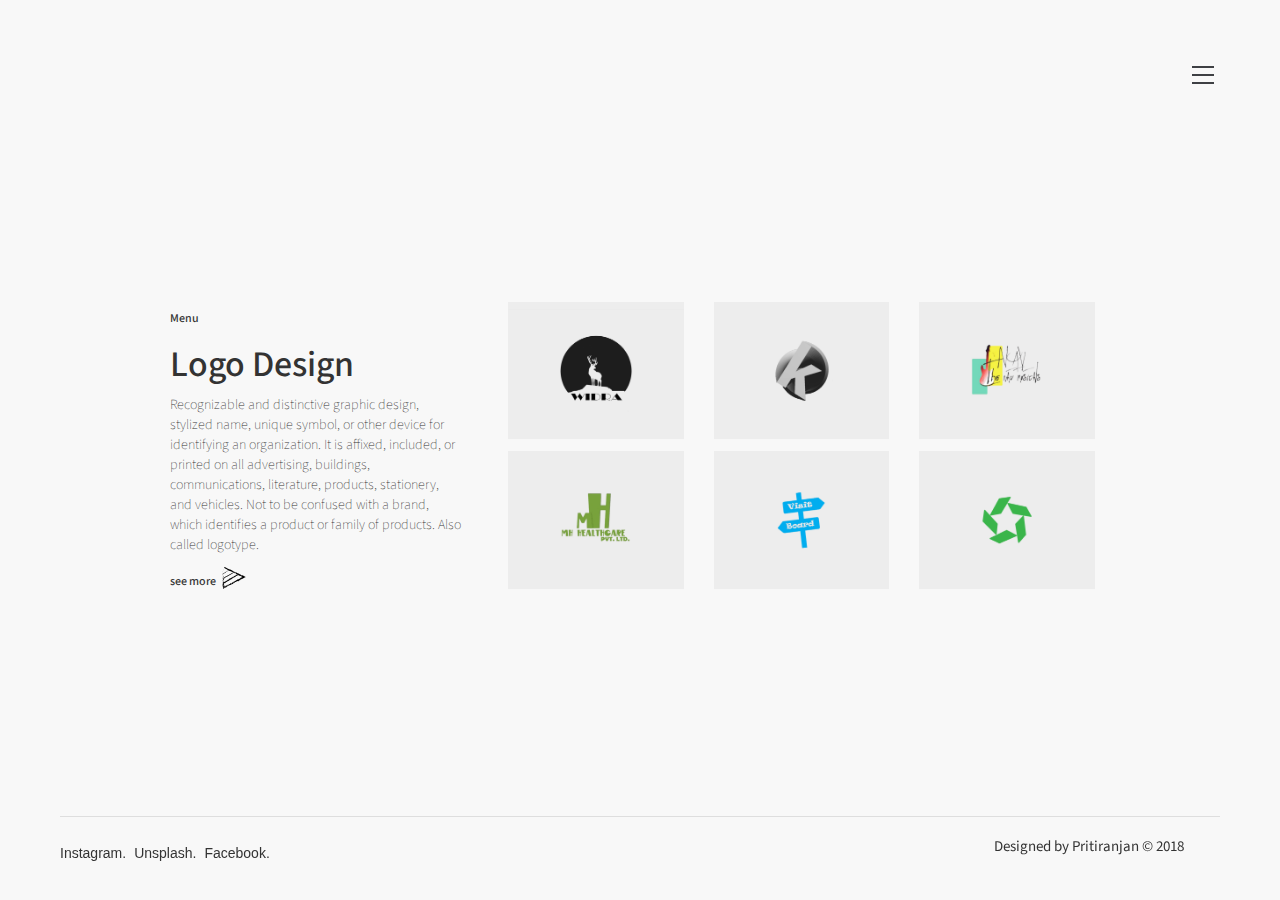
<file: logo-dis.html>
<!DOCTYPE html>
<html class="no-js">
<head>


	<!-- Meta info -->
	<meta http-equiv="Content-Type" content="text/html;charset=utf-8">
	<meta name="viewport" content="width=device-width, initial-scale=1.0">
	<title>my website by pritiranjan</title>
	<meta content="" name="description">
	<meta name="author" content="">
	<meta name="format-detection" content="">

	<!-- Styles -->
	<link href='https://fonts.googleapis.com/css?family=Source+Sans+Pro:300,400,600' rel='stylesheet' type='text/css'>

  	<link rel="stylesheet" href="https://maxcdn.bootstrapcdn.com/bootstrap/3.3.7/css/bootstrap.min.css"> 
	<link href="styles/main.css" rel="stylesheet" media="screen, print" type="text/css">

	<script src="lib/modernizr-2.6.2.js"></script>

	<style type="text/css">
  	
		footer{
			position: fixed;
			left: 0;
			width: 100%;
			bottom: 0;
  		}

  		.center-bar{
  			padding-top: 10%;
  		}
		
		.logo-box-1{
			margin-top: 2%;
		}
		.centered{
   		position: absolute;
   		top: 50%;
   		left: 50%;
   		transform: translate(-50%, -50%);
   
  			}

  			.gap{
			margin-left: 2%;
		}


		@media screen and (max-width: 768px) {
  		.centered{
   		position: absolute;
   		top: 10%;
   		left: 0%;
   		transform: translate(0%, 0%);
   
  			}
  			footer{
  				display: none;
  		}	

  		.img-responsive{
  			padding: 2%;
			}	
  		}
	</style>

</head>
<body>
	
	<div id="container" class="" style="left: 0px;">
		<section id="content" >
			
			<header>
				<div id="pfd">
					<a href="index.html">
						
					</a>
				</div>
			</header>

			<div class="container centered" style="max-width:1000px">
				
				<div class="col-lg-4">
				<!--<img class="img-responsive" src="images/work/project-detail-3.jpg">-->

					
				<h6><a href="index.html">Menu</a></h6>
				<h1>Logo Design</h1>
				<h5>Recognizable and distinctive graphic design, stylized name, unique symbol, or other device for identifying an organization. It is affixed, included, or printed on all advertising, buildings, communications, literature, products, stationery, and vehicles. Not to be confused with a brand, which identifies a product or family of products. Also called logotype.</h5>
				<h6 class="pull-left">see more</h6><a href="logo-dis.html"><img class="gap" src="arrow.svg" width="25"></a>
					

				</div>

				<div class="col-lg-8">
					
					<div class="logo-box">

				
						<div class="col-lg-4">
							
							<img class="img-responsive" src="images/1.jpg">
						</div>
				

						<div class="col-lg-4">
							<img class="img-responsive" src="images/2.jpg">
						</div>
						<div class="col-lg-4">
							<img class="img-responsive" src="images/3.jpg">
						</div>
					</div>
				</div>
				<div class="col-lg-8">
					
					<div class="logo-box-1">
					
						<div class="col-lg-4">
							<img class="img-responsive" src="images/4.jpg">
						</div>
						<div class="col-lg-4">
							<img class="img-responsive" src="images/5.jpg">
						</div>
						<div class="col-lg-4">
							<img class="img-responsive" src="images/6.jpg">
						</div>
					</div>

				</div>

			</div>

		</section>

	    <footer id="msf">
			<div class="wrapper">
				<ul id="lets-be-social">
					<li>
						<a href="https://twitter.com/" rel="external" target="_blank" title="Follow 198seven on Twitter">Instagram.</a>
					</li>
					  <li>
						<a href="http://www.pinterest.com/" rel="external" target="_blank" title="My Pinterest pins">Unsplash.</a>
					</li>
					<li>
						<a href="https://www.facebook.com/" rel="external" target="_blank" title="Be 198seven Facebook friend">Facebook.</a>
					</li>
				  
				</ul>
				
				<div id="legal">
					<span>Designed by Pritiranjan &copy; 2018 </span>
				</div>
				
			</div><!-- wrapper -->
		</footer><!-- footer -->

	</div><!-- container -->
	
	
	<nav id="toc">
		<ul>
		    <li><a href="index.html">Home.</a></li>
			<li><a href="art.html">Art.</a></li>
			<li><a href="logo.html">Logo Design.</a></li>   
			<li><a href="photography.html">Photography.</a></li> 
			<li><a href="article.html">Article.</a></li>       
			<li><a class="" href="about.html">About.</a> </li>
			<li><a href="what-i-do.html">What i do.</a> </li>
			<li><a href="images/cv.pdf">Resume</a> </li>
		</ul>
	</nav>
	   
	   
	<!--<div id="no-script">
		<div>
			<p>
				The Pyaari website is fully responsive and requires Javascript.<br>
				Please <a href="http://enable-javascript.com/">enable javascript</a> to use this site without issue.</p>
		</div>
	</div><!-- no-script -->
	
	
	<script src="ajax/jquery-1.11.0.min.js"></script>
	<script src="scripts/pyaari-main.1.0.js"></script>
	<script src="scripts/pyaari-menu.1.0.js"></script>
	<script>
		$(document).ready(function () {
			PfdMenu._ctor();
		});
	</script>
	

	<script>
		$(document).ready(function(){
		   ReadMore.init();
		})
	</script>


	</body>
</html>
</file>
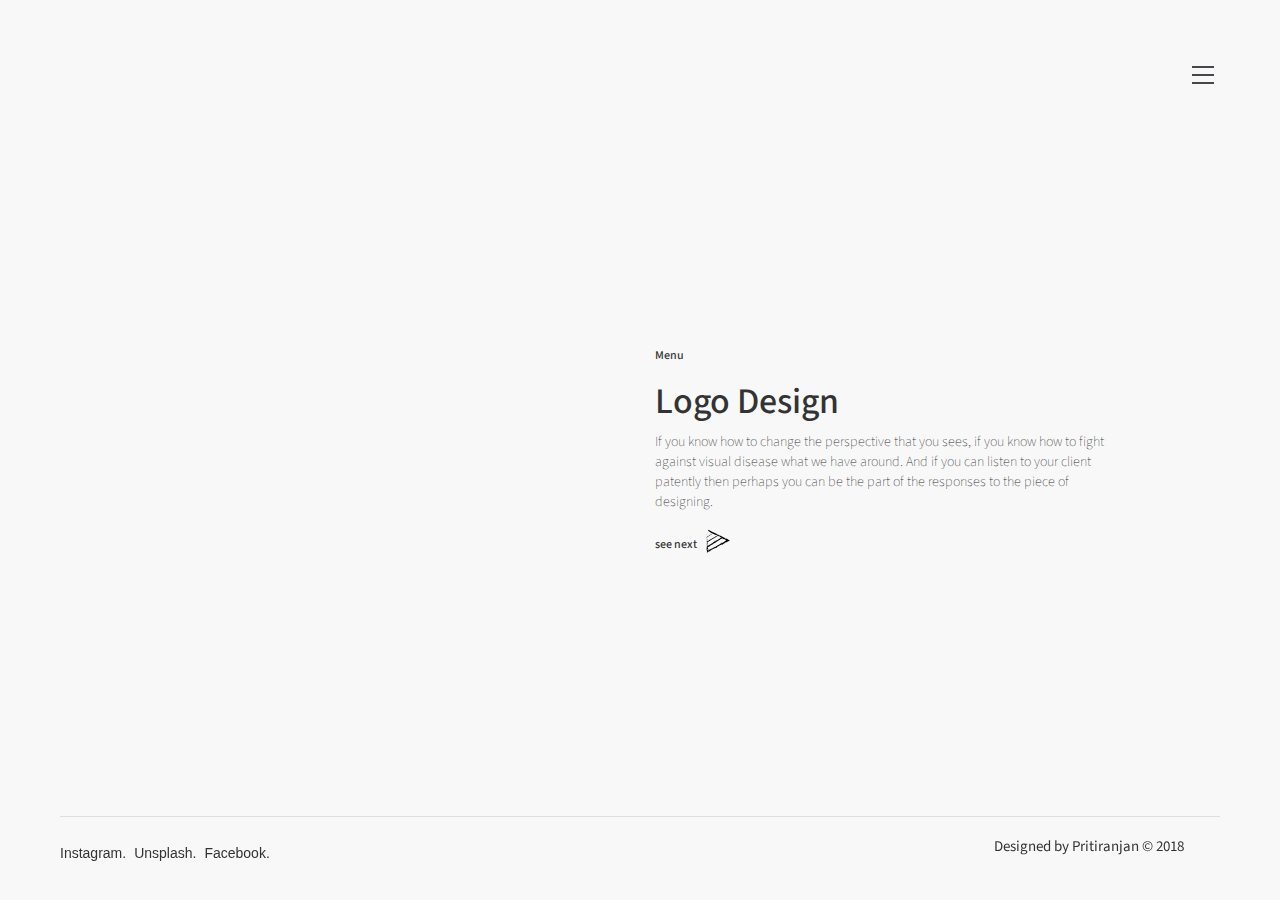
<file: logo.html>
<!DOCTYPE html>
<html class="no-js">
<head>


	<!-- Meta info -->
	<meta http-equiv="Content-Type" content="text/html;charset=utf-8">
	<meta name="viewport" content="width=device-width, initial-scale=1.0">
	<title>my website by pritiranjan</title>
	<meta content="" name="description">
	<meta name="author" content="">
	<meta name="format-detection" content="">

	<!-- Styles -->

	<link href='https://fonts.googleapis.com/css?family=Source+Sans+Pro:300,400,600' rel='stylesheet' type='text/css'>
	<link href="https://fonts.googleapis.com/css?family=Stylish&display=swap" rel="stylesheet">
  	<link rel="stylesheet" href="https://maxcdn.bootstrapcdn.com/bootstrap/3.3.7/css/bootstrap.min.css"> 
	<link href="styles/main.css" rel="stylesheet" media="screen, print" type="text/css">
	<!--<link href="styles/style.css" rel="stylesheet" media="screen, print" type="text/css">-->
	<script src="lib/modernizr-2.6.2.js"></script>

	<style type="text/css">
  			@font-face {
    font-family: 'Candy Stripe (BRK)';
    src: url('font/CandyStripeBRK.woff2') format('woff2'),
        url('font/CandyStripeBRK.woff') format('woff');
    font-weight: normal;
    font-style: normal;
    }
		footer{
			position: fixed;
			left: 0;
			width: 100%;
			bottom: 0;
  		}

  		.center-bar{
  			padding-top: 10%;
  		}
		.st0{font-family:'Candy Stripe (BRK)';
		stroke-dasharray: 1700;
		stroke-dashoffset:1700;
		animation: dash 60s linear forwards;
		fill:none;stroke:#000000;stroke-miterlimit:10;
		}

		.st1{font-size:60px;}

		@keyframes dash{
			to{
				stroke-dashoffset:0;
			}
		}
		
		.gap{
			margin-left: 2%;
		}		
		.centered{
   		position: absolute;
   		top: 50%;
   		left: 50%;
   		transform: translate(-50%, -50%);
   
  			}

  			

		@media screen and (max-width: 768px) {
  		.centered{
   		position: absolute;
   		top: 10%;
   		left: 0%;
   		transform: translate(0%, 0%);
   
  			}
  			footer{
			position: relative;
			left: 0;
			width: 100%;
			top: 148px;
  		}	
			}	
	</style>

</head>
<body>
	
	<div id="container" class="" >
		<section id="content" >
			
			<header>
				<div id="pfd">
					<a href="index.html">

					</a>
				</div>
			</header>

			<div class="container centered"  style="max-width:1000px">
				
				<div class="col-lg-6 col-sm-md-6">
				<!--<img class="img-responsive" src="images/work/project-detail-3.jpg">-->

					<div class="center-bar">
						<svg version="1.1" id="Layer_1" xmlns="http://www.w3.org/2000/svg" xmlns:xlink="http://www.w3.org/1999/xlink" x="0px" y="0px"
	 					viewBox="0 0 362.3 109.8" style="enable-background:new 0 0 362.3 109.8;" xml:space="preserve">
					
						<text transform="matrix(1 0 0 1 59.5627 76.1349)" class="st0 st1">Logo Design</text>
						</svg>
					</div>
				</div>
				<div class="col-lg-6  col-sm-md-12">
				<h6><a href="index.html">Menu</a></h6>
				<h1>Logo Design</h1>
				<h5>If you know how to change the perspective that you sees, if you know how to fight against visual disease what we have around. And if you can listen to your client patently then perhaps you can be the part of the responses to the piece of designing.</h5>

				<br>
				<h6 class="pull-left">see next</h6><a href="logo-dis.html"><img class="gap" src="arrow.svg" width="25"></a>


				</div>

			</div>

		</section>

	    <footer id="msf">
			<div class="wrapper">
				<ul id="lets-be-social">
					<li>
						<a href="https://twitter.com/" rel="external" target="_blank" title="Follow 198seven on Twitter">Instagram.</a>
					</li>
					  <li>
						<a href="http://www.pinterest.com/" rel="external" target="_blank" title="My Pinterest pins">Unsplash.</a>
					</li>
					<li>
						<a href="https://www.facebook.com/" rel="external" target="_blank" title="Be 198seven Facebook friend">Facebook.</a>
					</li>
				  
				</ul>
				
				<div id="legal">
					<span>Designed by Pritiranjan &copy; 2018 </span>
				</div>
				
			</div><!-- wrapper -->
		</footer><!-- footer -->

	</div><!-- container -->
	
	
	<nav id="toc">
		<ul>
		    <li><a href="index.html">Home.</a></li>   
		    <li><a href="art.html">Art.</a></li>
			<li><a href="logo.html">Logo Design.</a></li>   
			<li><a href="photography.html">Photography.</a></li>  
			<li><a href="article.html">Article.</a></li>      
			<li><a class="" href="about.html">About.</a> </li>
			<li><a href="what-i-do.html">What i do.</a> </li>
			<li><a href="images/cv.pdf">Resume</a> </li>
		</ul>
	</nav>
	   
	   
	<!--<div id="no-script">
		<div>
			<p>
				The Pyaari website is fully responsive and requires Javascript.<br>
				Please <a href="http://enable-javascript.com/">enable javascript</a> to use this site without issue.</p>
		</div>
	</div><!-- no-script -->
	
	
	<script src="ajax/jquery-1.11.0.min.js"></script>
	<script src="scripts/pyaari-main.1.0.js"></script>
	<script src="scripts/pyaari-menu.1.0.js"></script>
	<script>
		$(document).ready(function () {
			PfdMenu._ctor();
		});
	</script>
	

	<script>
		$(document).ready(function(){
		   ReadMore.init();
		})
	</script>


	</body>
</html>
</file>
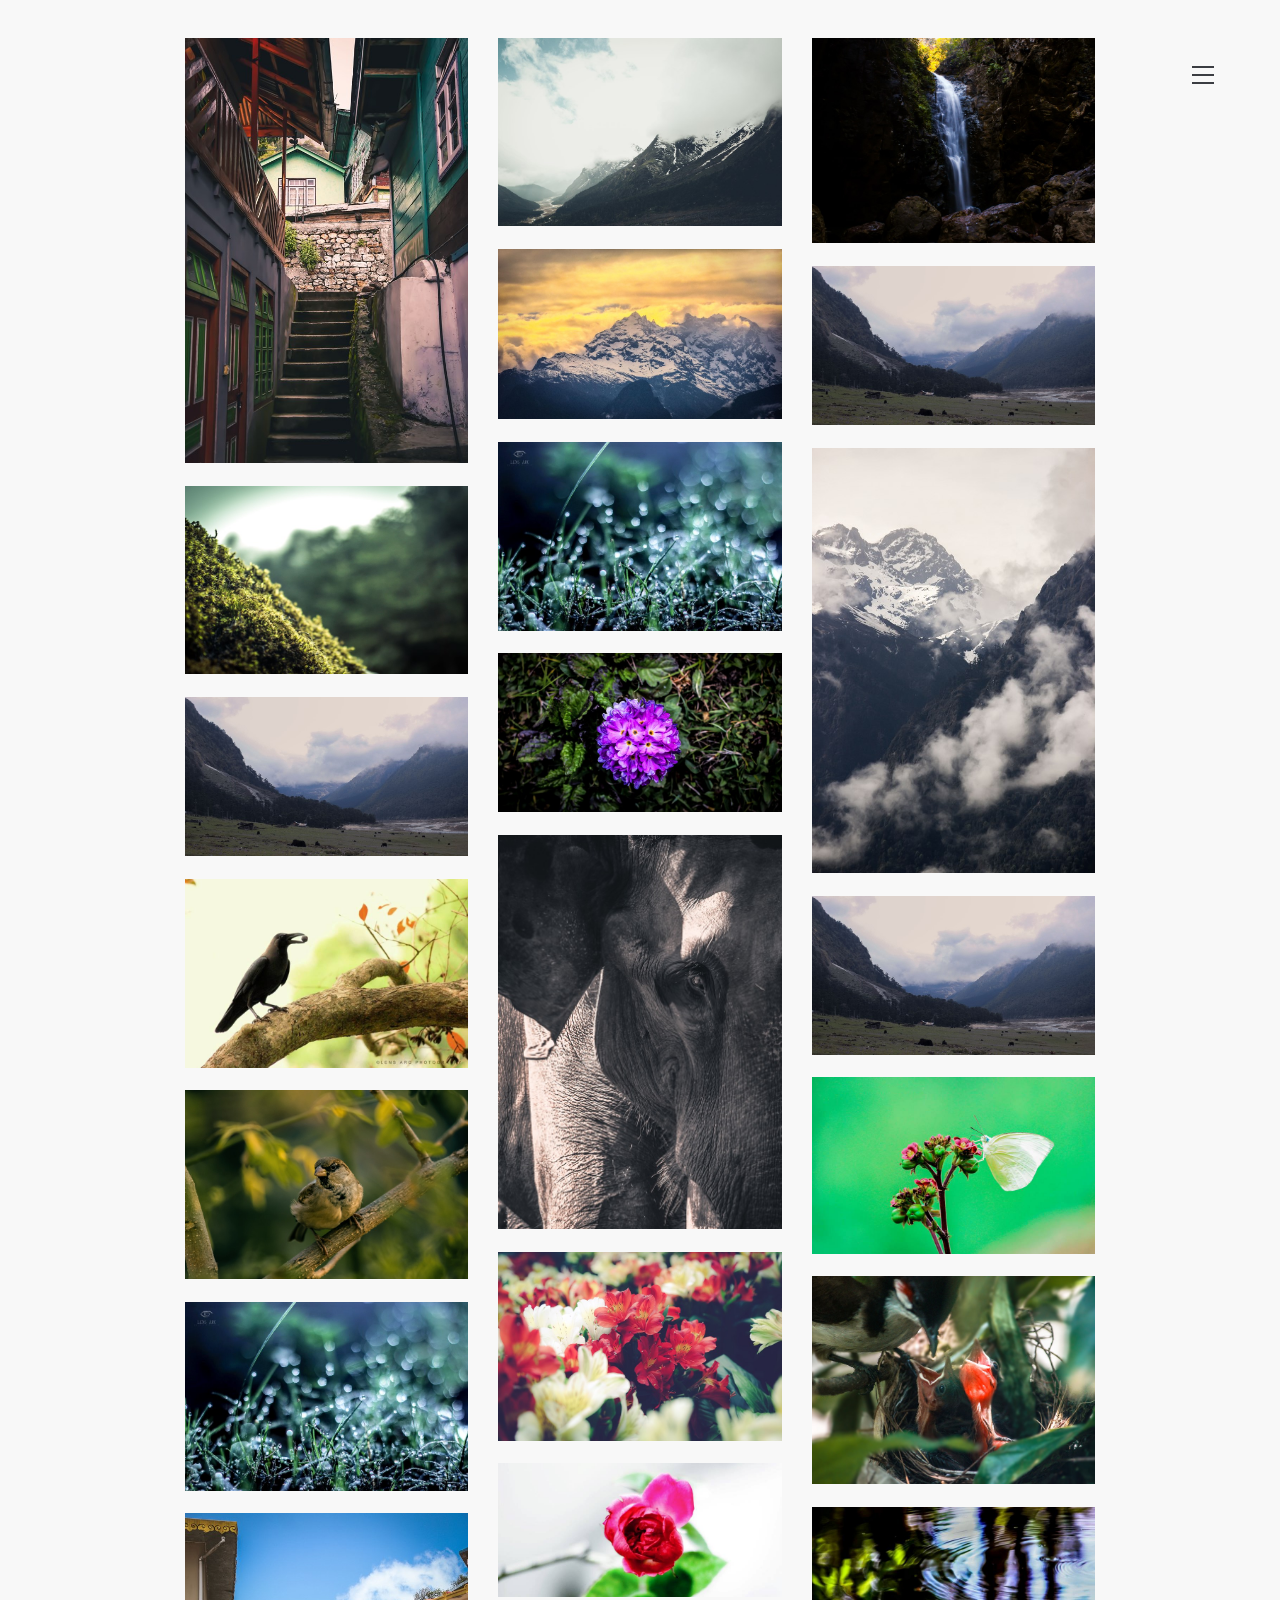
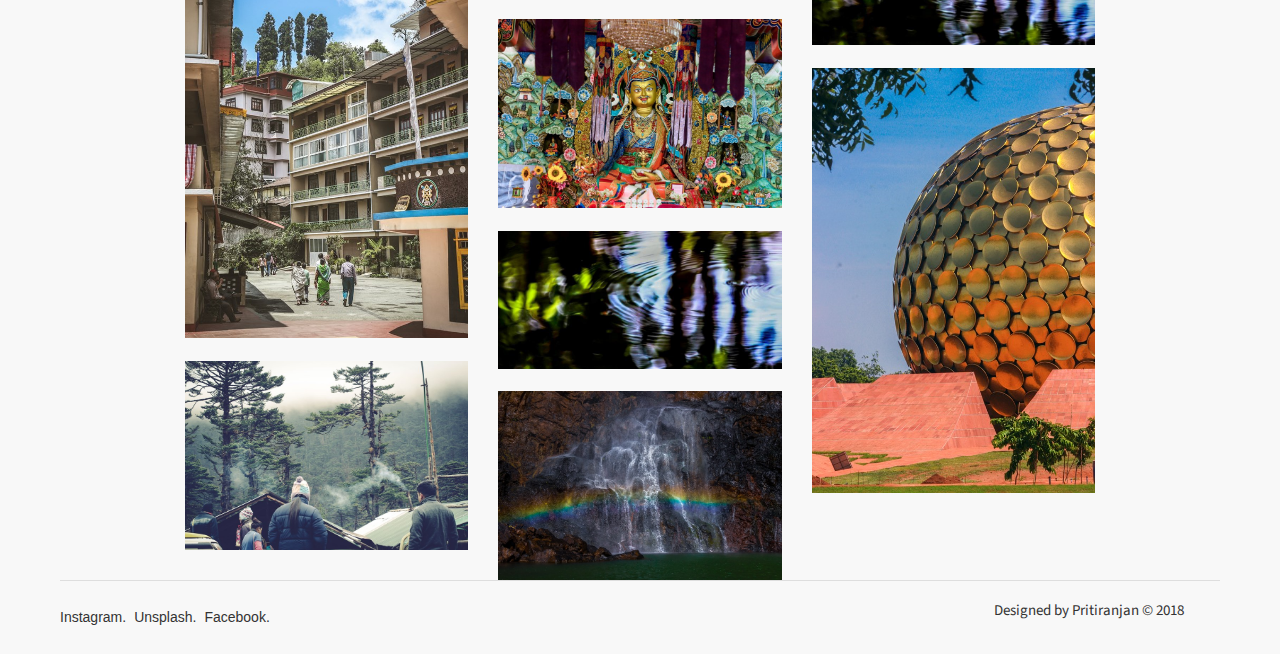
<file: photograhs.html>
<!DOCTYPE html>
<html class="no-js">
<head>


	<!-- Meta info -->
	<meta http-equiv="Content-Type" content="text/html;charset=utf-8">
	<meta name="viewport" content="width=device-width, initial-scale=1.0">
	<title>my website by pritiranjan</title>
	<meta content="" name="description">
	<meta name="author" content="">
	<meta name="format-detection" content="">

	<!-- Styles -->

	<link href='https://fonts.googleapis.com/css?family=Source+Sans+Pro:300,400,600' rel='stylesheet' type='text/css'>

  	<link rel="stylesheet" href="https://maxcdn.bootstrapcdn.com/bootstrap/3.3.7/css/bootstrap.min.css"> 
	<link href="styles/main.css" rel="stylesheet" media="screen, print" type="text/css">
	<!--<link href="styles/style.css" rel="stylesheet" media="screen, print" type="text/css">-->
	<script src="lib/modernizr-2.6.2.js"></script>

	<style type="text/css">
  		.text-right{
  			text-align: justify;
  		}
  		.img-box{
  			margin-bottom: 10px: 
  		}
  		h6{
  			font-weight: 400;
  		}
		/*footer{
			position: relative;
			left: 0;
			width: 100%;
			bottom: 0;
  		}*/

  		.center-bar{
  			padding-top: 8%;
  		}
		.st0{font-family:'Candy Stripe (BRK)' ;
		stroke-dasharray: 1300;
		stroke-dashoffset:1300;
		animation: dash 5s linear forwards;
		fill:none;stroke:#000000;stroke-miterlimit:10;
		}

		.st1{font-size:60px;}

		@keyframes dash{
			to{
				stroke-dashoffset:0;
			}
		}
		
		.gap{
			margin-left: 2%;
		}		
		.centered{
   		position: absolute;
   		top: 50%;
   		left: 50%;
   		transform: translate(-50%, -50%);
   
  			}	

  		.img-box{
  			padding-top: 4%;
  		}	

  		@media screen and (max-width: 768px) {
  		.centered{
   		position: absolute;
   		top: 0%;
   		left: 0%;
   		transform: translate(0%, 0%);
   
  			}	

		.t1{
			text-align: center;
			border: 2px solid #333;
			font-size: 10px;
		}

  			footer{
			display:none;
  		}
			}				
	</style>

</head>
<body>
	
	<div id="container" class="" style="left: 0px;">
		<section >
			
			<header>
				<div id="pfd">
					<a href="index.html">
						<!--<svg viewbox="0 0 100 20" style="font-weight:bold;max-width:300px;font-family:'selima' ;">
						<defs>
						<linearGradient id="gradient" x1="0" x2="0" y1="0" y2="1">
						<stop offset="5%" stop-color="#000000"/>
						<stop offset="95%" stop-color="#000000"/>
						</linearGradient>
						<pattern id="wave" x="0" y="0" width="120" height="20" patternUnits="userSpaceOnUse">
						<path id="wavePath" d="M-40 9 Q-30 7 -20 9 T0 9 T20 9 T40 9 T60 9 T80 9 T100 9 T120 9 V20 H-40z" mask="url(#mask)" fill="#5a543d"> 
						<animateTransform
							attributeName="transform"
							begin="0s"
							dur="1.5s"
							type="translate"
							from="0,0"
							to="40,0"
							repeatCount="indefinite" />
						</path>
						</pattern>
						</defs>
						<text text-anchor="middle" x="50" y="15" font-size="15" fill="url(#wave)"  fill-opacity="0.7">Pritiranjan .</text>
						<text text-anchor="middle" x="50" y="15" font-size="15" fill="#85c5e3" fill-opacity="0.3">Pritiranjan .</text>
						</svg>-->
					</a>
				</div>
			</header>

			<div class="container " style="max-width:1000px">
				
				<!--<div class="col-lg-4">
					<img class="img-responsive" src="images/work/project-detail-3.jpg">
					<img class="img-responsive center-bar" src="images/photography/0W1A9310.jpg">	
				</div>-->
				<div class="col-lg-12">					
					<div class="img-box">
						<div class="col-lg-4">
							<img class="img-responsive" src="images/photography/12.jpg">
							<img class="img-responsive center-bar" src="images/photography/4.jpg">
							<img class="img-responsive center-bar" src="images/photography/2.jpg">
							<img class="img-responsive center-bar" src="images/photography/5.jpg">
							<img class="img-responsive center-bar" src="images/photography/8.jpg">
							<img class="img-responsive center-bar" src="images/photography/3.jpg">
							<img class="img-responsive center-bar" src="images/photography/17.jpg">
							<img class="img-responsive center-bar" src="images/photography/24.jpg">

						</div>
						<div class="col-lg-4">
							<img class="img-responsive" src="images/photography/13.jpg">
							<img class="img-responsive center-bar" src="images/photography/1.jpg">
							<img class="img-responsive center-bar" src="images/photography/3.jpg">
							<img class="img-responsive center-bar" src="images/photography/10.jpg">
							<img class="img-responsive center-bar" src="images/photography/7.jpg">
							<img class="img-responsive center-bar" src="images/photography/9.jpg">
							<img class="img-responsive center-bar" src="images/photography/21.jpg">
							<img class="img-responsive center-bar" src="images/photography/11.jpg">
							<img class="img-responsive center-bar" src="images/photography/22.jpg">
								<img class="img-responsive center-bar" src="images/photography/25.jpg">
						</div>
						<div class="col-lg-4">
							<img class="img-responsive" src="images/photography/18.jpg">
							<img class="img-responsive center-bar" src="images/photography/2.jpg">
							<img class="img-responsive center-bar" src="images/photography/15.jpg">
							<img class="img-responsive center-bar" src="images/photography/2.jpg">
							<img class="img-responsive center-bar" src="images/photography/20.jpg">
							<img class="img-responsive center-bar" src="images/photography/6.jpg">
							<img class="img-responsive center-bar" src="images/photography/22.jpg">
							<img class="img-responsive center-bar" src="images/photography/23.jpg">
						</div>
					</div>
				</div>
			</div>

		</section>

	   <footer id="msf">
			<div class="wrapper">
				<ul id="lets-be-social">
					<li>
						<a href="https://twitter.com/" rel="external" target="_blank" title="Follow 198seven on Twitter">Instagram.</a>
					</li>
					  <li>
						<a href="http://www.pinterest.com/" rel="external" target="_blank" title="My Pinterest pins">Unsplash.</a>
					</li>
					<li>
						<a href="https://www.facebook.com/" rel="external" target="_blank" title="Be 198seven Facebook friend">Facebook.</a>
					</li>
				  
				</ul>
				
				<div id="legal">
					<span>Designed by Pritiranjan &copy; 2018 </span>
				</div>
				
			</div>
		</footer><!-- footer -->

	</div><!-- container -->
	
	
	<nav id="toc">
		<ul>
		    <li><a href="index.html">Home.</a></li>
			<li><a href="art.html">Art.</a></li>
			<li><a href="logo.html">Logo Design.</a></li>   
			<li><a href="photography.html">Photography.</a></li> 
			<li><a href="article.html">Article.</a></li>       
			<li><a class="" href="about.html">About.</a> </li>
			<li><a href="what-i-do.html">What i do.</a> </li>
			<li><a href="images/cv.pdf">Resume</a> </li>
		</ul>
	</nav>
	   
	   
	<!--<div id="no-script">
		<div>
			<p>
				The Pyaari website is fully responsive and requires Javascript.<br>
				Please <a href="http://enable-javascript.com/">enable javascript</a> to use this site without issue.</p>
		</div>
	</div><!-- no-script -->
	
	
	<script src="ajax/jquery-1.11.0.min.js"></script>
	<script src="scripts/pyaari-main.1.0.js"></script>
	<script src="scripts/pyaari-menu.1.0.js"></script>
	<script>
		$(document).ready(function () {
			PfdMenu._ctor();
		});
	</script>
	

	<script>
		$(document).ready(function(){
		   ReadMore.init();
		})
	</script>


	</body>
</html>
</file>
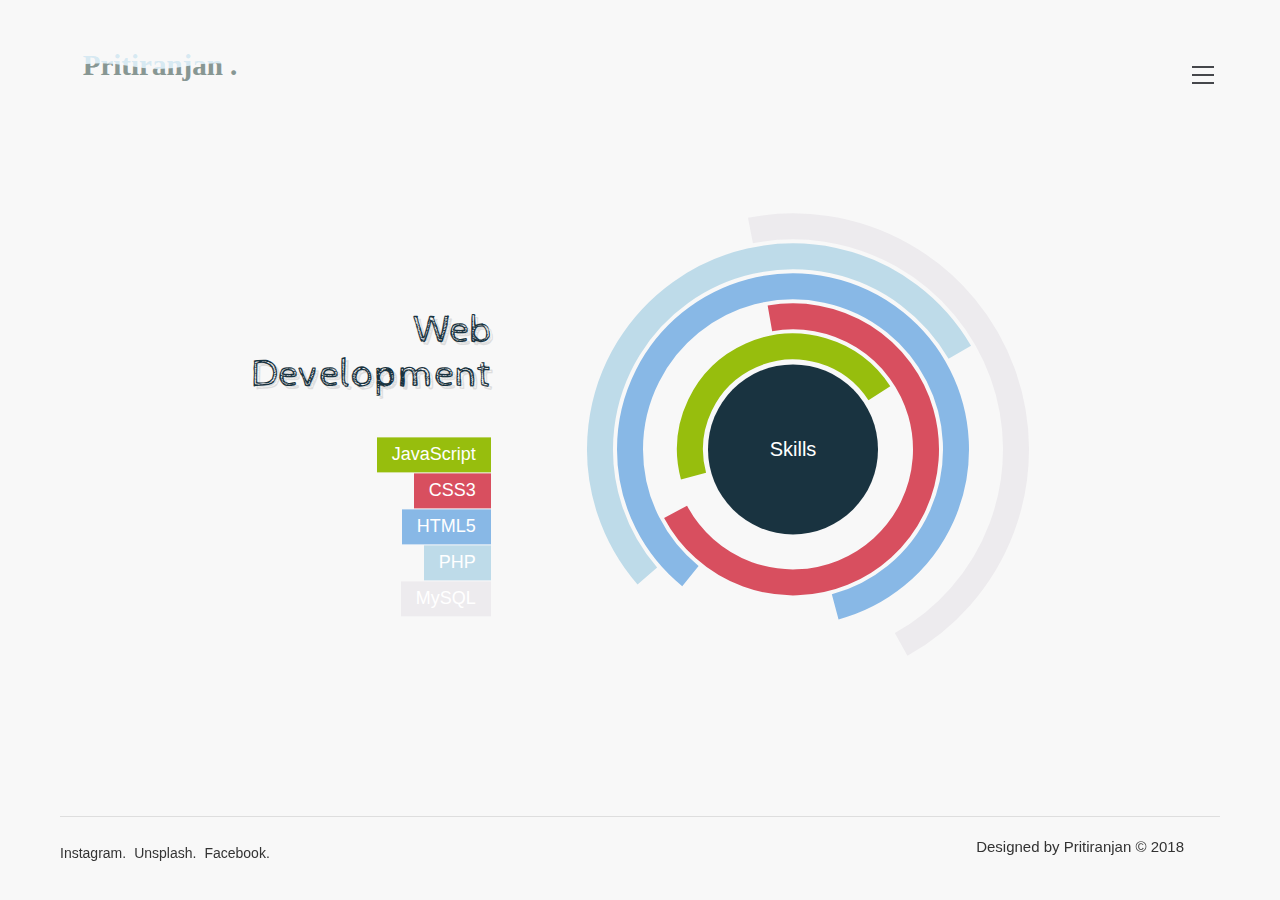
<file: what-i-do.html>
<!DOCTYPE html>
<html class="no-js">
<head>

		<!-- Meta info -->
		<meta http-equiv="Content-Type" content="text/html;charset=utf-8">
		<meta name="viewport" content="width=device-width, initial-scale=1.0">
		<title>my website by pritiranjan</title>
		<meta content="" name="description">
		<meta name="author" content="">
		<meta name="format-detection" content="">

		<!-- Styles -->
		<link rel="stylesheet" href="https://maxcdn.bootstrapcdn.com/bootstrap/3.3.7/css/bootstrap.min.css"> 
		<link href="styles/main.css" rel="stylesheet" media="screen, print" type="text/css">
		<link href="styles/skill.css" rel="stylesheet" type="text/css" />
		<link href="http://fonts.googleapis.com/css?family=Cabin+Sketch:bold" rel="stylesheet" type="text/css" />

    	<!-- js -->
		<script src="lib/jquery.js" type="text/javascript"></script>
		<script src="lib/skill.js" type="text/javascript"></script>
		<script src="lib/init.js" type="text/javascript"></script>

		<script src="lib/modernizr-2.6.2.js"></script>

		<style type="text/css">
  	
		footer{
			position: fixed;
			left: 0;
			width: 100%;
			bottom: 0;
  		}

  		.center-bar{
  			padding-top: 10%;
  		}
		
		.logo-box-1{
			margin-top: 2%;
		}
		.centered{
   		position: absolute;
   		top: 50%;
   		left: 50%;
   		transform: translate(-50%, -50%);
   
  			}

  		.gap{
			margin-left: 2%;
		}

		

	</style>
	</head>
	<body>

	<div id="container" class="" style="left: 0px;">
		<section id="content" >
			
			<header>
					<div id="pfd">
						<a href="index.html">
						<div class="col-lg-3">
							<svg viewbox="0 0 100 20" style="font-weight:bold;font-family:'selima' ;">
								<defs>
								<linearGradient id="gradient" x1="0" x2="0" y1="0" y2="1">
								<stop offset="5%" stop-color="#000000"/>
								<stop offset="95%" stop-color="#000000"/>
								</linearGradient>
								<pattern id="wave" x="0" y="0" width="120" height="20" patternUnits="userSpaceOnUse">
								<path id="wavePath" d="M-40 9 Q-30 7 -20 9 T0 9 T20 9 T40 9 T60 9 T80 9 T100 9 T120 9 V20 H-40z" mask="url(#mask)" fill="#5a543d"> 
								<animateTransform
								attributeName="transform"
								begin="0s"
								dur="1.5s"
								type="translate"
								from="0,0"
								to="40,0"
								repeatCount="indefinite" />
								</path>
								</pattern>
								</defs>
								<text text-anchor="middle" x="50" y="12" font-size="10" fill="url(#wave)"  fill-opacity="0.7">Pritiranjan .</text>
								<text text-anchor="middle" x="50" y="12" font-size="10" fill="#85c5e3" fill-opacity="0.3">Pritiranjan .</text>
							</svg>
						
						</div>
			
						</a>

					</div>
   					
				</header>

		
			<div class="container centered" style="max-width:1000px">
				<div class="col-lg-3 col-md-3 col-sm-3 col-lg-offset-1">
					<div class="legend">
						<h1>Web Development</h1>
						<div class="skills">
						<ul>
						<li class="jq">JavaScript</li>
						<li class="css">CSS3</li>
						<li class="html">HTML5</li>
						<li class="php">PHP</li>
						<li class="sql">MySQL</li>
						</ul>
						</div>	
					</div>
				</div>
				<div class="col-lg-3 col-md-3">
					<div id="diagram"></div>
				</div>

				<div class="get">
				<div class="arc">
					<span class="text">JavaScript</span>
					<input type="hidden" class="percent" value="45" />
					<input type="hidden" class="color" value="#97BE0D" />
				</div>
				<div class="arc">
					<span class="text">CSS3</span>
					<input type="hidden" class="percent" value="70" />
					<input type="hidden" class="color" value="#D84F5F" />
				</div>
				<div class="arc">
					<span class="text">HTML5</span>
					<input type="hidden" class="percent" value="85" />
					<input type="hidden" class="color" value="#88B8E6" />
				</div>
				<div class="arc">
					<span class="text">PHP</span>
					<input type="hidden" class="percent" value="53" />
					<input type="hidden" class="color" value="#BEDBE9" />
				</div>
				<div class="arc">
					<span class="text">MySQL</span>
					<input type="hidden" class="percent" value="45" />
					<input type="hidden" class="color" value="#EDEBEE" />
				</div>
				</div>

		</section>
	</div>
	    <footer id="msf">
			<div class="wrapper">
				<ul id="lets-be-social">
					<li>
						<a href="https://twitter.com/" rel="external" target="_blank" title="Follow 198seven on Twitter">Instagram.</a>
					</li>
					  <li>
						<a href="http://www.pinterest.com/" rel="external" target="_blank" title="My Pinterest pins">Unsplash.</a>
					</li>
					<li>
						<a href="https://www.facebook.com/" rel="external" target="_blank" title="Be 198seven Facebook friend">Facebook.</a>
					</li>
				  
				</ul>
				
				<div id="legal">
					<span>Designed by Pritiranjan &copy; 2018 </span>
				</div>
				
			</div><!-- wrapper -->
		</footer><!-- footer -->

	</div><!-- container -->
	
	
	<nav id="toc">
		<ul>
		   
			<li><a href="art.html">Art.</a></li>
			<li><a href="logo.html">Logo Design.</a></li>   
			<li><a href="photography.html">Photography.</a></li>
			<li><a href="article.html">Article.</a></li>        
			<li><a class="" href="about.html">About.</a> </li>
			<li><a href="what-i-do.html">What i do.</a> </li>
			<li><a href="images/cv.pdf">Resume</a> </li>
		</ul>
	</nav>
	<script src="ajax/jquery-1.11.0.min.js"></script>
	<script src="scripts/pyaari-main.1.0.js"></script>
	<script src="scripts/pyaari-menu.1.0.js"></script>

	<script>
		$(document).ready(function () {
			PfdMenu._ctor();
		});
	</script>
	

	<script>
		$(document).ready(function(){
		   ReadMore.init();
		})
	</script>
  

	</body>
</html>
</file>
<file: styles/main.css>
* {
  -moz-appearance: none;
  -moz-border-radius: 0;
  -webkit-appearance: none;
  -webkit-border-radius: 0;
  margin: 0;
  padding: 0; }

.cf {
  zoom: 1; }

.cf:after,
.cf:before {
  content: ' ';
  display: table; }

.cf:after {
  clear: both; }

a:link,
a:visited {
  color: inherit; }

a:hover,
a:active {
  outline: 0; }

a:focus {
  outline: thin dotted; }

/*h1, h2, h3, h4, h5, h6 {
  font-size: 100%; }*/

  h5{
    font-weight: 200;
    line-height: 20px;
  }

img {
  border-style: none;
  vertical-align: bottom; }

fieldset {
  border-style: none; }

html, body {
  height: 100%; }

body {
  -moz-text-size-adjust: none;
  -ms-text-size-adjust: none;
  -webkit-text-size-adjust: none;
  background-color: #f8f8f8;
  font: normal normal 62.5%/1em 'Source Sans Pro', sans-serif;
  /*font-size: 62.5%; */

}
.bg{
    background: url('../images1.png') no-repeat center center;
 -webkit-background-size:cover;
 height: 100%;
}
article, aside, details, figcaption, figure, footer, header, hgroup, main, menu, nav, section, summary {
  display: block; }

audio, canvas, video {
  display: inline-block; }



#no-script{background-color:#212328;color:#80807e;display:none;left:0;height:130px;position:fixed;top:0;width:100%;z-index:10000}
/*#no-script div{font-size:14px;font-weight:300;line-height:1em;padding:60px;text-align:left;width:100%;}*/
#no-script a{color:#fff;text-decoration:underline;}
#no-script a:active,#no-script a:hover{color:#80807e;text-decoration:none;}
.no-js #no-script{display:block;}
.no-js body{margin-top:5px;}
#container{min-height:100%;position:relative;}
section#content{padding-bottom:194px;}
section#content .strong{color:#212328;}
/*section#content header{padding:0 0px 0px;}*/
section#content #pfd{padding:40px 0}
section#content #pfd img{height:28px;width:140px}
section#content #preamble,section#content article{max-width:1200px}
section#content #preamble h1,section#content article h1{color:#212328;font:300 22px/1.2em Source Sans Pro,sans-serif;padding-bottom:1em}
section#content #preamble h2,section#content article h2{color:#80807e;font:300 15px/1.4em museo-sans,sans-serif;padding-bottom:1em}
section#content #preamble h3,section#content article h3{color:#212328;font:300 15px/1.4em museo-sans,sans-serif}
section#content #preamble p,section#content article p{color:#80807e;font:300 15px/1.2em Source Sans Pro,sans-serif;padding-bottom:1em}

section#content #preamble .em,section#content article .em{color:#80807e;font:300 22px/1.2em Source Sans Pro,sans-serif;padding-bottom:1em}
section#content #preamble a,section#content article a{border-bottom:1px solid #212328;color:#212328;text-decoration:none}
section#content #preamble a:hover,section#content article a:hover{border-bottom-color:#80807e;color:#80807e}
section#content #preamble.home h1{color:#80807e}section#content #our-work{zoom:1}

section #what-we-do header{background:transparent url(../images/grass.jpg) no-repeat 50% top fixed;padding:0 60px}

section#content footer#msf{bottom:0;left:0;position:absolute;width:100%}
footer#msf .wrapper{border-top:1px solid rgba(0,0,0,0.1);height:73px;margin:0 60px}
footer#msf ul#lets-be-social{float:left;width:230px;list-style:none}
footer#msf ul#lets-be-social li{float:left;padding-right:8px}
footer#msf div#legal{float:right;font:400 15px/1em Source Sans Pro,sans-serif;text-align:right;width:300px}
footer#msf div#legal span{padding-right:36px}footer#msf li a,footer#msf span{line-height:73px}
footer#msf #legal span{line-height:20px;margin-top:20px;display:block;}
footer#msf a{font:300 14px museo-sans,sans-serif;text-decoration:none}
footer#msf a:hover{color:#80807e}nav#toc{background-color:#212328;height:100%;position:fixed;right:-240px;top:0;width:240px}

nav#toc ul{list-style:none;padding:60px 40px 0}nav#toc ul li{border-top:1px solid #424650;padding:4px 0 5px}
nav#toc ul li a{color:#80807e;font:300 15px/2em museo-sans,sans-serif;text-decoration:none}
nav#toc ul li a.active,nav#toc ul li a:hover{color:#fff}nav#toc ul li:first-child{border-top:none}
nav#toc a#toc-actuator{background:#f8f8f8 url(../images/pfd-sprites.png) no-repeat left top;cursor:pointer;display:block;height:30px;left:-94px;position:absolute;text-indent:-8000px;top:60px;width:34px;z-index:5000}
@media screen and (max-width:1200px){footer#msf .wrapper{margin:0 30px}section#content header{padding:0 30px 60px}section#content #pfd{padding-top:30px}section#content #our-work ul li .overlay summary{left:30px}section#content #our-work ul li .overlay .loves{right:30px;top:30px}section#content #pfd-work footer{padding:50px 30px 0}section#content #what-we-do header{padding:0 30px}section#content #what-we-do article{padding:120px 30px}section#content #what-we-do #web-design .parallax{background:#ededeb url(/images/web-development-med.jpg) no-repeat 50% 0!important;height:750px}section#content #what-we-do #identity article{padding:120px 30px}nav#toc ul{padding-top:30px}nav#toc a#toc-actuator{left:-64px;top:30px}}@media screen and (max-width:768px){section#content #work-bio{float:none;position:relative;width:auto}section#content #work-visuals{float:none;width:auto}section#content #pfd-work #links{display:none}section#content #what-we-do section{height:auto!important}section#content #what-we-do section article{padding:60px 30px}section#content #what-we-do #web-design .parallax{background:#ededeb url(/images/web-development-sm.jpg) no-repeat 50% 0!important;height:460px}section#content #what-we-do #identity{border-bottom:none}section#content #what-we-do #identity article{padding:60px 30px}section#content #pfd-about #example-photographs li,section#content #what-we-do #photography #example-photographs li{width:100%!important}section#content p.em{font:300 15px/1.4em museo-sans,sans-serif!important}}@media screen and (max-width:460px){section#content{padding-bottom:234px}section#content #what-we-do #photography #example-photographs li{min-height:50px}footer#msf .wrapper{padding:20px 0}footer#msf ul#lets-be-social{float:none;width:auto;zoom:1}footer#msf ul#lets-be-social:after,footer#msf ul#lets-be-social:before{content:' ';display:table}footer#msf ul#lets-be-social:after{clear:both}footer#msf div#legal{float:none;width:auto}footer#msf div#legal span{display:block;padding-left:0;text-align:left}footer#msf li a,footer#msf span{line-height:2em}}
</file>
<file: styles/skill.css>
/* ------ layout
-----------------------------------------------*/
/*#content {
position:absolute;
top:50%;
left:50%;
margin:-340px 0 0 -450px;
width:900px;
height:600px;
}
*/
.legend {
float:left;
/*width:250px;*/
margin-top:140px;
}

#content h1 {
font-family:'Cabin Sketch', arial, serif;
text-shadow:3px 3px 0 #ddd;
color:#193340;
font-size:40px;
margin-bottom:40px;
text-align:right;
}

.skills {
float:left;
clear:both;
width:100%;
}

.skills ul,
.skills li {
display:block;
list-style:none;
margin:0;
padding:0;
}

.skills li {
float:right;
clear:both;
padding:0 15px;
height:35px;
line-height:35px;
color:#fff;
margin-bottom:1px;
font-size:18px;
}

.skills .jq {
background:#97BE0D;
}

.skills .css {
background:#D84F5F;
}

.skills .html {
background:#88B8E6;
}

.skills .php {
background:#BEDBE9;
}

.skills .sql {
background:#EDEBEE;
}


#diagram {
float:right;
width:100%;
/*max-height:600px;*/
}

.get {
display:none;
}


/* ------ anchors
-----------------------------------------------*/

a {
text-decoration:none;
color:#333;
}

@media screen and (max-width: 768px) {
.skills{
	margin-top: 100px !important;
	/*margin-left: 150px;*/
}
#diagram {
/*float:left;*/
/*max-height:600px;*/
max-width: 80%;
}



}
</file>
